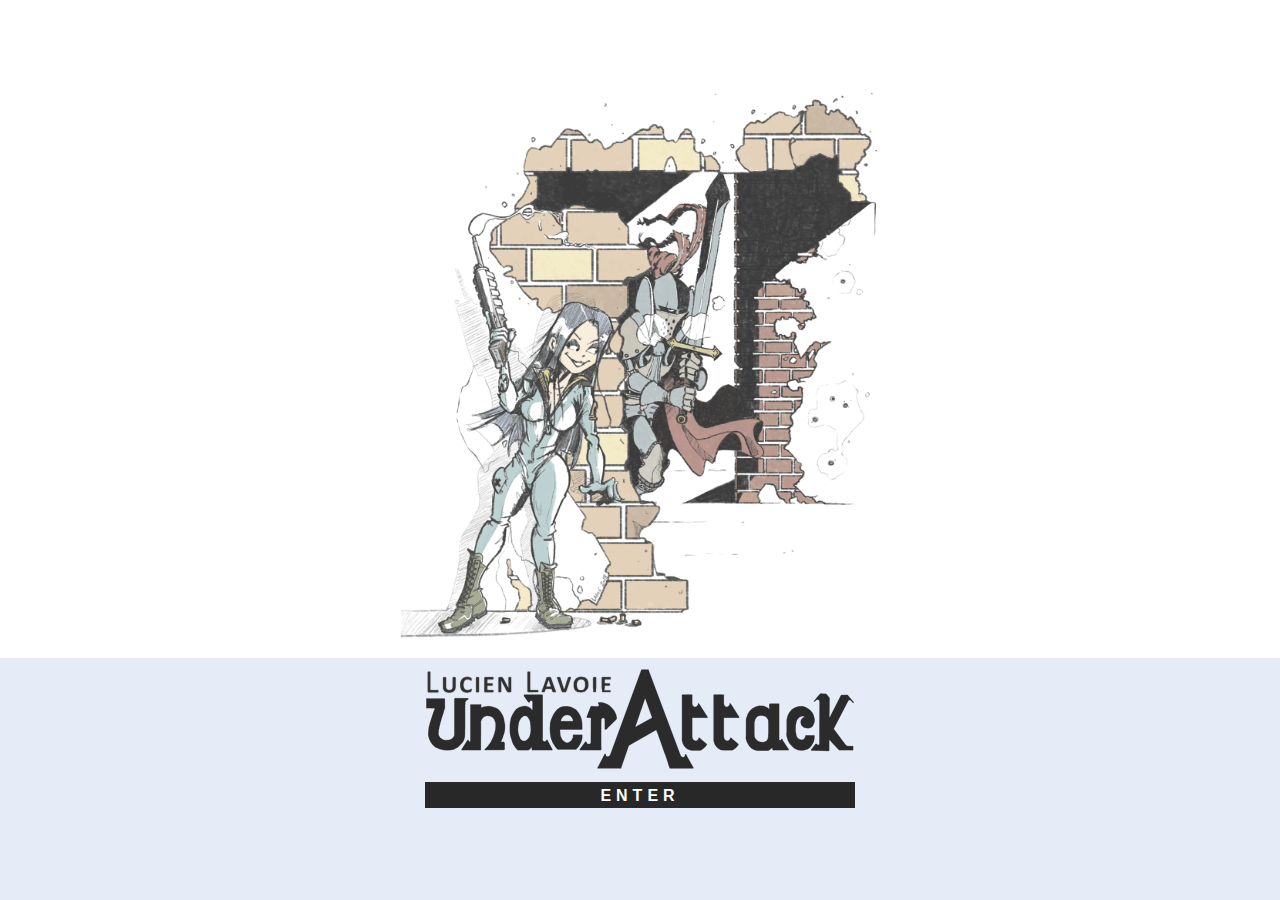
<file: index.html>
<!DOCTYPE html>
<html>
<head>
<title>Welcome</title>
<link href="glacial.css" rel="stylesheet" type="text/css">
<link rel="icon" href="images/logoAttack.png">
<meta name="viewport" content="width=device-width, initial-scale=1.0">
<meta http-equiv="Content-type" content="text/html; charset=utf-8" />
</head>
<body>
<script src="https://ajax.googleapis.com/ajax/libs/jquery/3.3.1/jquery.min.js"></script>
<script src="https://ajax.aspnetcdn.com/ajax/jQuery/jquery-3.3.1.min.js"></script>
<script type="text/javascript">
</script>
<!--  for gallery:1-hide scrollbar;2-div w/ scrollbar;3-div w/ gallery-->
 <div class="scrollShow"> <!--1 -->
<div id="containerShow"> <!--2 -->
<div id="mainShow"> <!--3 -->

<!-- gallery image, one for each image -->
<div class="imageShow" ><img id="imgShow-1" src="images/welcome1.png" alt="Of Battle and Ancient Warcraft"></div>  
<div class="imageShow" ><img id="imgShow-1" src="images/welcome2.png" alt="The Eye of Madness"></div>
<div class="imageShow" ><img id="imgShow-1" src="images/welcome3.png" alt="Of Battle and Ancient Warcraft"></div>

<!-- last one must be the same as the first -->
<div class="imageShow" ><img id="imgShow-1" src="images/welcome1.png" alt="Of Battle and Ancient Warcraft"></div> 
</div>
</div>
</div>
<div class="logoUA"><img id="imgShow-2" src="images/headerSmall.png" alt="logo"></div>
<div class="enter" onClick="parent.location='accueil.html'" >ENTER</div>
<script>
var ua = navigator.userAgent.toLowerCase();
var isAndroid = ua.indexOf("android") > -1; //&& ua.indexOf("mobile");
	if(isAndroid) {
		$('body').css("height", "calc(100vh - 56px)");
	}
//GALLERY SHOW by Lucien Lavoie, free to use  (:^p
//clockTown = time between each img, maxgallery = number of image +1
var clockTown = 4000;
var maxGallery = 4;
//check ratio img, set the loop in motion, don't touch anything
var widthGallery = maxGallery * 100; //this calc the width in screens for the max size of the gallery
document.getElementById("mainShow").style.width = widthGallery + "vw"; //apply the width style with the correct css unit syst
document.getElementById("containerShow").scrollLeft = 0; //initialise gallery position at 0
var unitShow = document.getElementById("containerShow").offsetWidth; //get width for position in the future
var main = unitShow;
var gallery = 1;
var minGallery = maxGallery - 1;//main is our final unit, gallery is our position and min gallery is the position of the last image
//loop begin here
var begin = setInterval(fullShow, clockTown);//clockTown
function fullShow() {
			//refresh lenght variable just in case
			unitShow = document.getElementById("containerShow").offsetWidth;
			//we take the length and multiply it by its position in the gallery
			main = unitShow * gallery;
			//we go to the length
			$("#containerShow").animate({scrollLeft: main + "px"})
			//we add a position in the gallery for next time
			gallery ++;
			//we verify if we are in the last position of the gallery 
			//(wich is the same image than the first one in the gallery)
			if (gallery > minGallery) {//if so we do:
				//reset gallery to the first position
				gallery = 1;
				//we launch a event to go back
				var resetShow = setTimeout (reset, 450);//450 = 400 is the time for the animation slide to finish. We add 50, or it bug sometimes
				function reset() {
					//"teleport" to first position
					document.getElementById("containerShow").scrollLeft = 0;

			}
			}
			//and again ^
		
		
		
	}
	
	
	

</script>



</body>
</html>
</file>
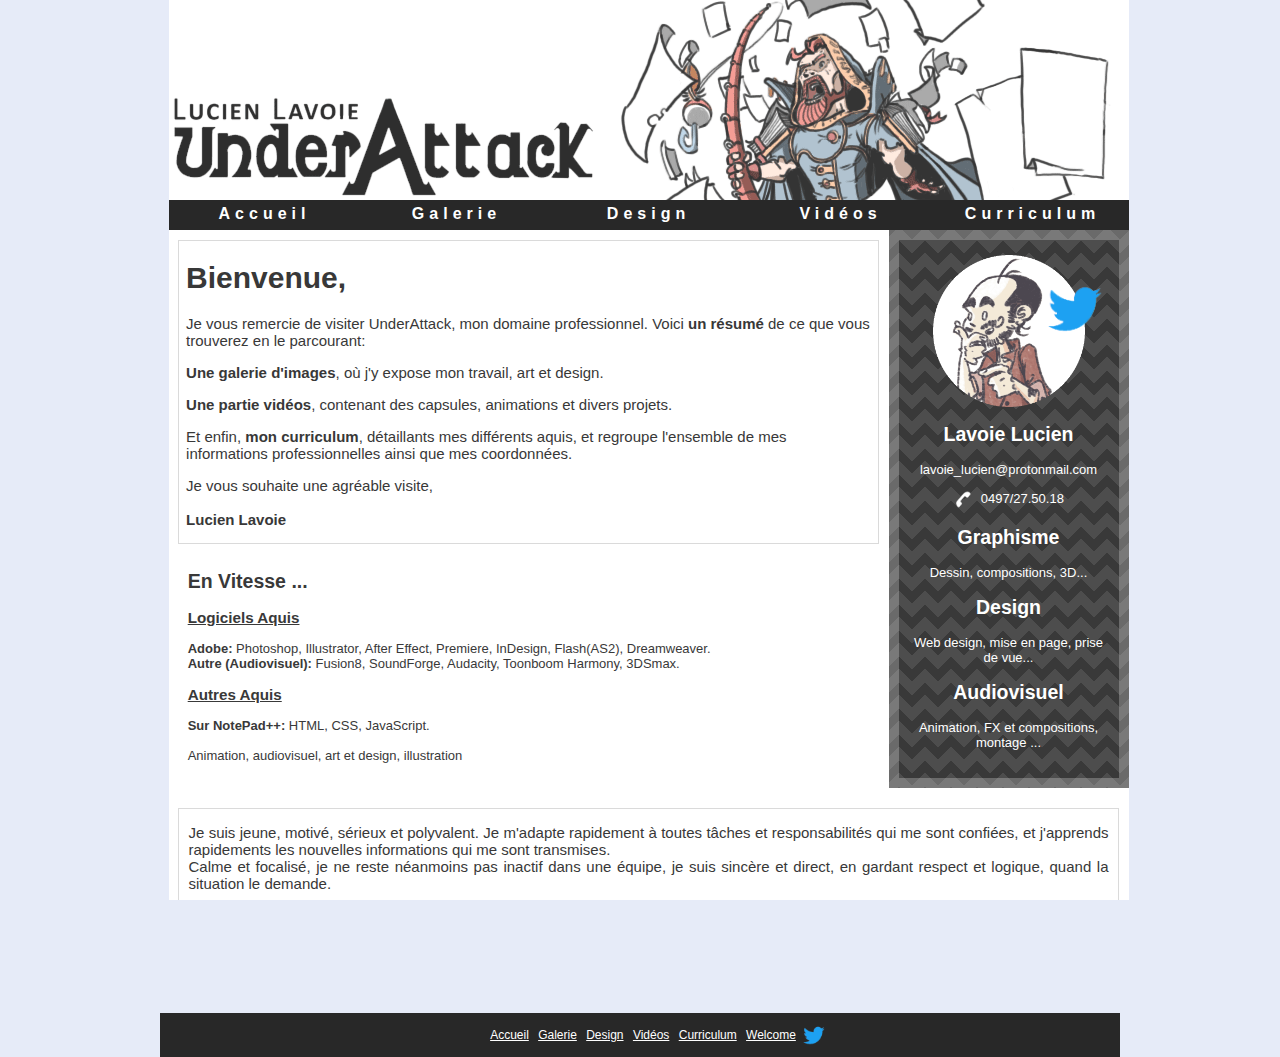
<file: accueil.html>
<!DOCTYPE html>
<html>
<head>
<title>Accueil</title>
<link href="glacial.css" rel="stylesheet" type="text/css">
<link rel="icon" href="images/logoAttack.png">
<meta name="viewport" content="width=device-width, initial-scale=1.0">
<meta http-equiv="Content-type" content="text/html; charset=utf-8" />
</head>
<body onload="headerIm()" onresize="headerIm()">
<script src="https://ajax.googleapis.com/ajax/libs/jquery/3.3.1/jquery.min.js"></script>
<script type="text/javascript">

//SCROLLBAR SHENANIGANS- change width if scrollbar

//check if mobile http://detectmobilebrowser.com/mobile
var check = 0;
(function(a,b){if(/(android|bb\d+|meego).+mobile|avantgo|bada\/|blackberry|blazer|compal|elaine|fennec|hiptop|iemobile|ip(hone|od)|iris|kindle|lge |maemo|midp|mmp|mobile.+firefox|netfront|opera m(ob|in)i|palm( os)?|phone|p(ixi|re)\/|plucker|pocket|psp|series(4|6)0|symbian|treo|up\.(browser|link)|vodafone|wap|windows ce|xda|xiino|android|ipad|playbook|silk/i.test(a)||/1207|6310|6590|3gso|4thp|50[1-6]i|770s|802s|a wa|abac|ac(er|oo|s\-)|ai(ko|rn)|al(av|ca|co)|amoi|an(ex|ny|yw)|aptu|ar(ch|go)|as(te|us)|attw|au(di|\-m|r |s )|avan|be(ck|ll|nq)|bi(lb|rd)|bl(ac|az)|br(e|v)w|bumb|bw\-(n|u)|c55\/|capi|ccwa|cdm\-|cell|chtm|cldc|cmd\-|co(mp|nd)|craw|da(it|ll|ng)|dbte|dc\-s|devi|dica|dmob|do(c|p)o|ds(12|\-d)|el(49|ai)|em(l2|ul)|er(ic|k0)|esl8|ez([4-7]0|os|wa|ze)|fetc|fly(\-|_)|g1 u|g560|gene|gf\-5|g\-mo|go(\.w|od)|gr(ad|un)|haie|hcit|hd\-(m|p|t)|hei\-|hi(pt|ta)|hp( i|ip)|hs\-c|ht(c(\-| |_|a|g|p|s|t)|tp)|hu(aw|tc)|i\-(20|go|ma)|i230|iac( |\-|\/)|ibro|idea|ig01|ikom|im1k|inno|ipaq|iris|ja(t|v)a|jbro|jemu|jigs|kddi|keji|kgt( |\/)|klon|kpt |kwc\-|kyo(c|k)|le(no|xi)|lg( g|\/(k|l|u)|50|54|\-[a-w])|libw|lynx|m1\-w|m3ga|m50\/|ma(te|ui|xo)|mc(01|21|ca)|m\-cr|me(rc|ri)|mi(o8|oa|ts)|mmef|mo(01|02|bi|de|do|t(\-| |o|v)|zz)|mt(50|p1|v )|mwbp|mywa|n10[0-2]|n20[2-3]|n30(0|2)|n50(0|2|5)|n7(0(0|1)|10)|ne((c|m)\-|on|tf|wf|wg|wt)|nok(6|i)|nzph|o2im|op(ti|wv)|oran|owg1|p800|pan(a|d|t)|pdxg|pg(13|\-([1-8]|c))|phil|pire|pl(ay|uc)|pn\-2|po(ck|rt|se)|prox|psio|pt\-g|qa\-a|qc(07|12|21|32|60|\-[2-7]|i\-)|qtek|r380|r600|raks|rim9|ro(ve|zo)|s55\/|sa(ge|ma|mm|ms|ny|va)|sc(01|h\-|oo|p\-)|sdk\/|se(c(\-|0|1)|47|mc|nd|ri)|sgh\-|shar|sie(\-|m)|sk\-0|sl(45|id)|sm(al|ar|b3|it|t5)|so(ft|ny)|sp(01|h\-|v\-|v )|sy(01|mb)|t2(18|50)|t6(00|10|18)|ta(gt|lk)|tcl\-|tdg\-|tel(i|m)|tim\-|t\-mo|to(pl|sh)|ts(70|m\-|m3|m5)|tx\-9|up(\.b|g1|si)|utst|v400|v750|veri|vi(rg|te)|vk(40|5[0-3]|\-v)|vm40|voda|vulc|vx(52|53|60|61|70|80|81|83|85|98)|w3c(\-| )|webc|whit|wi(g |nc|nw)|wmlb|wonu|x700|yas\-|your|zeto|zte\-/i.test(a.substr(0,4)))
check = 1;
})
(navigator.userAgent||navigator.vendor||window.opera,'http://detectmobilebrowser.com/mobile');
//have or have not scrollbar
$(function(){

var smallBox = $('.containerBoard').hasScrollBarH() + $('.containerBoard').hasScrollBarIH();
var footerHeight = 0;
if (check == 0) {
	if (smallBox > 0) {
		$('.containerBoard').css("width", "calc(100vw + 17px)");
		footerHeight = $('#footer').height()+40;
	}else if (smallBox == 0){
		$('.containerBoard').css("width", "100vw");
		footerHeight = 0;
		
	}
} 
if (check == 1) {
	footerHeight = $('#footer').height()+90;
	$('.containerBoard').css("width", "100vw");
}
$('#footerMobile').css("height",footerHeight+"px");


	});(jQuery);
(function($) {
    $.fn.hasScrollBarH = function() {
    return this.get(0).scrollHeight > this.height();
	
    }
	})(jQuery);
(function($) {
    $.fn.hasScrollBarIH = function() {
    return this.get(0).scrollHeight > this.innerHeight();
    }
	})(jQuery);

//HEADER
function headerIm() {
		let root = document.documentElement;
		
		root.style.setProperty('--scaledDiv', "auto");
		root.style.setProperty('--scaledFont', "4vw");
		root.style.setProperty('--scaledFontTitle', "3vw");
	if ($(document).width()>960){
		document.getElementById("headerImage").src = "images/header4.png";
	}
	if ((check == 1)&&($(document).width()>799)) {
		document.getElementById("headerImage").src = "images/header4.png";
	}else if ((check == 1)||($(document).width()<800)) {
		document.getElementById("headerImage").src = "images/headerSmall.png";
	}
}
//Footer hide and up
var anime = 0;

function navbarCheck(){
	var navbarvar = $('.navBar').offset();
	var navbarheight = $('.navBar').height();
	var divBottom = navbarvar.top + navbarheight;
    if (divBottom < 0 ) { 
		document.getElementById('footer').style.WebkitAnimation = "footerUp 1s";
		document.getElementById('footer').style.animation = "footerUp 1s";
		$('#footer').css("bottom", "0px");
		anime = 1;
    } else if ((divBottom > 0) && (anime == 1)){
		document.getElementById('footer').style.WebkitAnimation = "footerHide 2s";
		document.getElementById('footer').style.animation = "footerHide 2s";
		$('#footer').css("bottom","-150px");
    }
}
</script>
<div class="containerBoard" onscroll="navbarCheck()">
<div class="mainBoard" onscroll="navbarCheck()">

<!-- Header !! -->
<div class="header"><img id="headerImage" src="images/header4.png"></img></div>
<!-- navbar !! -->
 <div class="navBar">
  <div class="menu-1" onClick="parent.location='accueil.html'" value='Accueil'>Accueil</div>
  <div class="menu-2" onClick="parent.location='galerie.html'" value='Galerie'>Galerie</div>
  <div class="menu-3" onClick="parent.location='design.html'" value='Design'>Design</div>
  <div class="menu-4" onClick="parent.location='videos.html'" value='Videos'>Vidéos</div>
  <div class="menu-5" onClick="parent.location='curriculum.html'" value='Curriculum'>Curriculum</div>  

</div>
<div class="row">
<div class="col-9" style="padding: 1%;">
<div id="colArticle">
  <h1>Bienvenue,</h1>
  <p>Je vous remercie de visiter UnderAttack, mon domaine professionnel. Voici <b>un résumé</b> de ce que vous trouverez en le parcourant:</p>
  <p><b>Une galerie d'images</b>, où j'y expose mon travail, art et design. </p>
  <p><b>Une partie vidéos</b>, contenant des capsules, animations et divers projets. </p>
  <p>Et enfin, <b>mon curriculum</b>, détaillants mes différents aquis, et regroupe l'ensemble de mes informations professionnelles ainsi que mes coordonnées.</p>
  <p>Je vous souhaite une agréable visite,<br><br><b>Lucien Lavoie</b></p>
  
</div>
</div>
<div class="col-3" style="float: right; padding-bottom: 1%">
  <div class="curriBox-6" >
	
    <div style="position: relative;"><a href="https://twitter.com/lucien_lavoie">
	<img src="images/profile.png" style="max-width: 80%; height: auto; max-height: 95%; position: relative;">
	<a href="https://twitter.com/lucien_lavoie">
	<img src="images/twatter.png" style="width: 40%; height: auto; position: absolute; left: 65%; top: 10%;">
	</a></img></img></a></div>
	
	<h2>Lavoie Lucien</h2>
	<p>lavoie_lucien@protonmail.com</p>
	<p><img src="images/tel.png" style="width: 10%; height: auto; margin-right: 5px;"></img> 0497/27.50.18 </p>
	<h2>Graphisme</h2>
    <p>Dessin, compositions, 3D...</p>
    <h2>Design</h2>
    <p>Web design, mise en page, prise de vue...</p>
    <h2>Audiovisuel</h2>
    <p>Animation, FX et compositions, montage ...</p>
  </div>
</div>




<div class="col-9" style="padding-left: 2%; padding-right: 2%; border: 0px;">
<div  class="curriBox-2" style="text-align: justify; border: 0px;">
  <h2>En Vitesse ...</h2>
  <h3><u>Logiciels Aquis</u></h3>
  <p><b>Adobe:</b> Photoshop, Illustrator, After Effect, Premiere, InDesign, Flash(AS2), Dreamweaver.
  <br><b>Autre (Audiovisuel):</b> Fusion8, SoundForge, Audacity, Toonboom Harmony, 3DSmax.</p>
  <h3><u>Autres Aquis</u></h3>
  <p><b>Sur NotePad++:</b> HTML, CSS, JavaScript. <br><br>Animation, audiovisuel, art et design, illustration </p>
</div>
</div>

<div class="col-12" style="padding: 1%;">
<div id="colArticle" style="text-align: justify;">
  <p>Je suis jeune, motivé, sérieux et polyvalent. Je m'adapte rapidement à toutes tâches et responsabilités qui me sont confiées, et j'apprends rapidements les nouvelles informations qui me sont transmises.
	<br>Calme et focalisé, je ne reste néanmoins pas inactif dans une équipe, je suis sincère et direct, en gardant respect et logique, quand la situation le demande.
	</p><p>Avide de commencer ma vie professionnelle, j'aspire à rejoindre une entreprise qui pourra me montrer les voies de la réussite.</p>

  
</div>
</div>

</div>
<div id="footerMobile"></div>
</div>

<div id="footer"><div style=" float: left;  width: 400px; margin-left: calc(50% - 172px);"><div style="width: 350px; padding: 5px;position: relative;">
  <u id="footerFont" onClick="parent.location='accueil.html'">Accueil</u>
  <u id="footerFont" onClick="parent.location='galerie.html'">Galerie</u>
  <u id="footerFont" onClick="parent.location='design.html'">Design</u>
  <u id="footerFont" onClick="parent.location='videos.html'">Vidéos</u>
  <u id="footerFont" onClick="parent.location='curriculum.html'">Curriculum</u>
  <u id="footerFont" onClick="parent.location='index.html'">Welcome</u>
  <a href="https://twitter.com/lucien_lavoie">
	<img src="images/twatter.png" style="width: 30px; position: absolute; bottom: -3px;"></img>
  </a>
 </div>
  
	
  </div>
  
  

</div>

</div>
</body>
</html>
</file>
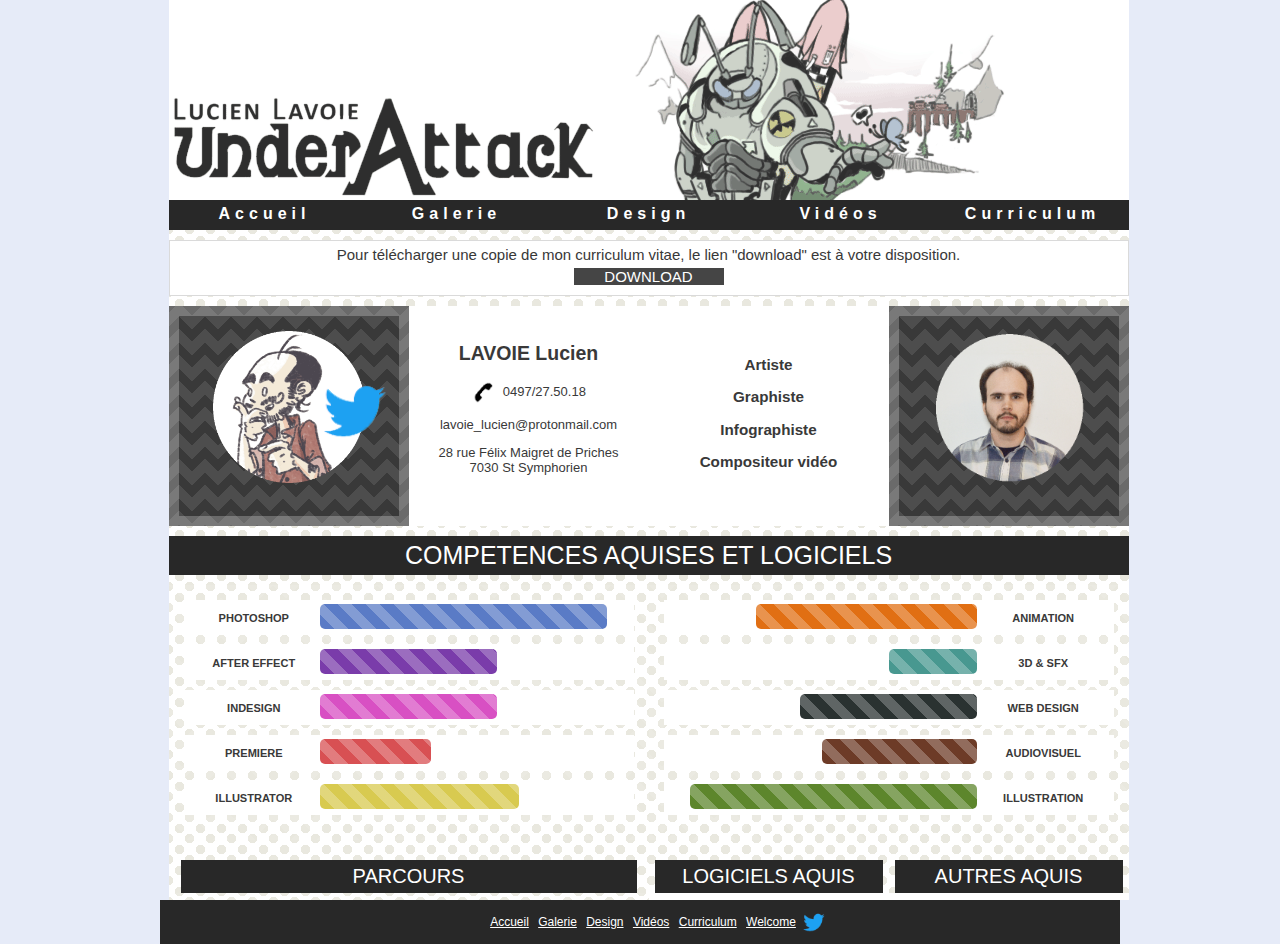
<file: curriculum.html>
<!DOCTYPE html>
<html>
<head>
<title>Curriculum</title>
<link href="glacial.css" rel="stylesheet" type="text/css">
<link rel="icon" href="images/logoAttack.png">
<meta name="viewport" content="width=device-width, initial-scale=1.0">
<meta http-equiv="Content-type" content="text/html; charset=utf-8" />
</head>
<body onload="headerIm()" onresize="headerIm()">
<script src="https://ajax.googleapis.com/ajax/libs/jquery/3.3.1/jquery.min.js"></script>
<script src="https://ajax.aspnetcdn.com/ajax/jQuery/jquery-3.3.1.min.js"></script>
<script type="text/javascript">
//SCROLLBAR SHENANIGANS- change width if scrollbar

//check if mobile http://detectmobilebrowser.com/mobile
var check = 0;
(function(a,b){if(/(android|bb\d+|meego).+mobile|avantgo|bada\/|blackberry|blazer|compal|elaine|fennec|hiptop|iemobile|ip(hone|od)|iris|kindle|lge |maemo|midp|mmp|mobile.+firefox|netfront|opera m(ob|in)i|palm( os)?|phone|p(ixi|re)\/|plucker|pocket|psp|series(4|6)0|symbian|treo|up\.(browser|link)|vodafone|wap|windows ce|xda|xiino|android|ipad|playbook|silk/i.test(a)||/1207|6310|6590|3gso|4thp|50[1-6]i|770s|802s|a wa|abac|ac(er|oo|s\-)|ai(ko|rn)|al(av|ca|co)|amoi|an(ex|ny|yw)|aptu|ar(ch|go)|as(te|us)|attw|au(di|\-m|r |s )|avan|be(ck|ll|nq)|bi(lb|rd)|bl(ac|az)|br(e|v)w|bumb|bw\-(n|u)|c55\/|capi|ccwa|cdm\-|cell|chtm|cldc|cmd\-|co(mp|nd)|craw|da(it|ll|ng)|dbte|dc\-s|devi|dica|dmob|do(c|p)o|ds(12|\-d)|el(49|ai)|em(l2|ul)|er(ic|k0)|esl8|ez([4-7]0|os|wa|ze)|fetc|fly(\-|_)|g1 u|g560|gene|gf\-5|g\-mo|go(\.w|od)|gr(ad|un)|haie|hcit|hd\-(m|p|t)|hei\-|hi(pt|ta)|hp( i|ip)|hs\-c|ht(c(\-| |_|a|g|p|s|t)|tp)|hu(aw|tc)|i\-(20|go|ma)|i230|iac( |\-|\/)|ibro|idea|ig01|ikom|im1k|inno|ipaq|iris|ja(t|v)a|jbro|jemu|jigs|kddi|keji|kgt( |\/)|klon|kpt |kwc\-|kyo(c|k)|le(no|xi)|lg( g|\/(k|l|u)|50|54|\-[a-w])|libw|lynx|m1\-w|m3ga|m50\/|ma(te|ui|xo)|mc(01|21|ca)|m\-cr|me(rc|ri)|mi(o8|oa|ts)|mmef|mo(01|02|bi|de|do|t(\-| |o|v)|zz)|mt(50|p1|v )|mwbp|mywa|n10[0-2]|n20[2-3]|n30(0|2)|n50(0|2|5)|n7(0(0|1)|10)|ne((c|m)\-|on|tf|wf|wg|wt)|nok(6|i)|nzph|o2im|op(ti|wv)|oran|owg1|p800|pan(a|d|t)|pdxg|pg(13|\-([1-8]|c))|phil|pire|pl(ay|uc)|pn\-2|po(ck|rt|se)|prox|psio|pt\-g|qa\-a|qc(07|12|21|32|60|\-[2-7]|i\-)|qtek|r380|r600|raks|rim9|ro(ve|zo)|s55\/|sa(ge|ma|mm|ms|ny|va)|sc(01|h\-|oo|p\-)|sdk\/|se(c(\-|0|1)|47|mc|nd|ri)|sgh\-|shar|sie(\-|m)|sk\-0|sl(45|id)|sm(al|ar|b3|it|t5)|so(ft|ny)|sp(01|h\-|v\-|v )|sy(01|mb)|t2(18|50)|t6(00|10|18)|ta(gt|lk)|tcl\-|tdg\-|tel(i|m)|tim\-|t\-mo|to(pl|sh)|ts(70|m\-|m3|m5)|tx\-9|up(\.b|g1|si)|utst|v400|v750|veri|vi(rg|te)|vk(40|5[0-3]|\-v)|vm40|voda|vulc|vx(52|53|60|61|70|80|81|83|85|98)|w3c(\-| )|webc|whit|wi(g |nc|nw)|wmlb|wonu|x700|yas\-|your|zeto|zte\-/i.test(a.substr(0,4)))
check = 1;
})
(navigator.userAgent||navigator.vendor||window.opera,'http://detectmobilebrowser.com/mobile');
//have or have not scrollbar
$(function(){

var smallBox = $('.containerBoard').hasScrollBarH() + $('.containerBoard').hasScrollBarIH();
var footerHeight = 0;
if (check == 0) {
	if (smallBox > 0) {
		$('.containerBoard').css("width", "calc(100vw + 17px)");
		footerHeight = $('#footer').height()+40;
	}else if (smallBox == 0){
		$('.containerBoard').css("width", "100vw");
		footerHeight = 0;
		
	}
} 
if (check == 1) {
	footerHeight = $('#footer').height()+90;
	$('.containerBoard').css("width", "100vw");
}
$('#footerMobile').css("height",footerHeight+"px");


	});(jQuery);
(function($) {
    $.fn.hasScrollBarH = function() {
    return this.get(0).scrollHeight > this.height();
	
    }
	})(jQuery);
(function($) {
    $.fn.hasScrollBarIH = function() {
    return this.get(0).scrollHeight > this.innerHeight();
    }
	})(jQuery);

//HEADER
function headerIm() {
	//for font size for boxes, put it there so i don't have to make a function for it
	let root = document.documentElement;
	
	if ($(document).width()>960){
		document.getElementById("headerImage").src = "images/header2.png";
		root.style.setProperty('--scaledDiv',"220px");
		document.getElementById("brPlus").innerHTML = "<br>";
		

	}else { //for divs height to be the same
		if ($(document).width() > $(document).height()) {
		root.style.setProperty('--scaledDiv', "40vw");
		root.style.setProperty('--scaledFont', "2.5vw");
		root.style.setProperty('--scaledFontTitle', "3vw");
		document.getElementById("brPlus").innerHTML = "";
		}else { root.style.setProperty('--scaledDiv', "40vw");
				root.style.setProperty('--scaledFont', "3vw");
				root.style.setProperty('--scaledFontTitle', "3vw");}
				document.getElementById("brPlus").innerHTML = "";
	}
	if ((check == 1)&&($(document).width()>799)) {
		document.getElementById("headerImage").src = "images/header2.png";

	}else if ((check == 1)||($(document).width()<800)) {
		document.getElementById("headerImage").src = "images/headerSmall.png";
	}

}
//Footer hide and up
var anime = 0;
function navbarCheck(){
	var navbarvar = $('.navBar').offset();
	var navbarheight = $('.navBar').height();
	var divBottom = navbarvar.top + navbarheight;
    if (divBottom < 0 ) { 
		document.getElementById('footer').style.WebkitAnimation = "footerUp 1s";
		document.getElementById('footer').style.animation = "footerUp 1s";
		$('#footer').css("bottom", "0px");
		anime = 1;
    } else if ((divBottom > 0) && (anime == 1)){
		document.getElementById('footer').style.WebkitAnimation = "footerHide 2s";
		document.getElementById('footer').style.animation = "footerHide 2s";
		$('#footer').css("bottom","-150px");
    }
}
</script>


<div class="containerBoard" onscroll="navbarCheck()">
<div class="mainBoard" onscroll="navbarCheck()">

<!-- Header !! -->
<div class="header"><img id="headerImage" src="images/header2.png"></img></div>

<!-- navbar !! -->
 <div class="navBar">
  <div class="menu-1" onClick="parent.location='accueil.html'" value='Accueil'>Accueil</div>
  <div class="menu-2" onClick="parent.location='galerie.html'" value='Galerie'>Galerie</div>
  <div class="menu-3" onClick="parent.location='design.html'" value='Design'>Design</div>
  <div class="menu-4" onClick="parent.location='videos.html'" value='Videos'>Vidéos</div>
  <div class="menu-5" onClick="parent.location='curriculum.html'" value='Curriculum'>Curriculum</div>  
</div>

<div class="curriMain">
<div id="colArticle" style="text-align: center; margin: 10px 0px 10px 0px;"> <div style="margin: 5px 0px 0px 0px;">Pour télécharger une copie de mon curriculum vitae, le lien "download" est à votre disposition. </div>
	<a href="/LAVOIELucienCV.pdf" download style="text-decoration: none;">
		<div style=" margin-left: calc(50% - 75px); margin-top: 5px; margin-bottom: 10px; width: 150px; background-color: #454545; color: white; font-style; bold; text-decoration: none;">DOWNLOAD</div>
	</a>
</div>
<!--<div class="curriTitre-4" style="padding-left: calc(50% - 75px);"></div>-->
	<div class="line-" >
	<div class="col-6" style="display: table;">

		<div class="curriBox-1" style="position: relative;" >
			<a href="https://twitter.com/lucien_lavoie">
			<img src="images/profile.png" style="max-width: 80%; height: auto; max-height: 95%; position: relative;">
			</img></a><a href="https://twitter.com/lucien_lavoie">
			<img src="images/twatter.png" style="width: 40%; height: auto; position: absolute; left: 60%; top: 25%;">
			</img></a>
		</div>
	
		<div class="curriBox-3">
			<br>
			<h2>LAVOIE Lucien</h2>
			<p><img src="images/btel.png" style="width: 10%; height: auto; margin-right: 5px;"></img> 0497/27.50.18 </p>
			<p>lavoie_lucien@protonmail.com</p>
			<p>28 rue Félix Maigret de Priches<br>7030 St Symphorien</p>
		</div>
	</div>
	</div>
	<div class="line-">
	<div class="col-6">
		<div class="curriBox-3">
			<br><div id="brPlus"></div>
			<p><h3>Artiste</h3></p>
			<p><h3>Graphiste</h3></p>
			<p><h3>Infographiste</h3></p>
			<p><h3>Compositeur vidéo</h3></p>
		</div>
		<div class="curriBox-1">
			<img src="images/luluPhotoPro.png" style="max-width: 80%; height: auto; max-height: 95%; position: relative;"></img>
		</div>
	</div>	
	</div>

<div class="col-12" style="margin-top: 10px;"><div class="curriTitre-1">COMPETENCES AQUISES ET LOGICIELS</div></div>
<div class="col-6" style= "margin-top: 10px; margin-bottom: 10px;">

	<div class="curriBox-4">
		<div class="curriLine-4"><div class="curriLoadTitre-1"><b>PHOTOSHOP</b></div><div class="curriLoad-1"></div></div>
		<div class="curriLine-4"><div class="curriLoadTitre-1"><b>AFTER EFFECT</b></div><div class="curriLoad-2"></div></div>
		<div class="curriLine-4"><div class="curriLoadTitre-1"><b>INDESIGN</b></div><div class="curriLoad-3"></div></div>
		<div class="curriLine-4"><div class="curriLoadTitre-1"><b>PREMIERE</b></div><div class="curriLoad-4"></div></div>
		<div class="curriLine-4"><div class="curriLoadTitre-1"><b>ILLUSTRATOR</b></div><div class="curriLoad-5"></div></div>
	</div>
</div>

<div class="col-6 right" style= "margin-top: 10px; margin-bottom: 10px;">
	<div class="curriBox-4">
		<div class="curriLine-4"><div class="curriLoadTitre-2"><b>ANIMATION</b></div><div class="curriLoad-6"></div></div>
		<div class="curriLine-4"><div class="curriLoadTitre-2"><b>3D & SFX</b></div><div class="curriLoad-9"></div></div>
		<div class="curriLine-4"><div class="curriLoadTitre-2"><b>WEB DESIGN</b></div><div class="curriLoad-8"></div></div>
		<div class="curriLine-4"><div class="curriLoadTitre-2"><b>AUDIOVISUEL</b></div><div class="curriLoad-7"></div></div>
		<div class="curriLine-4"><div class="curriLoadTitre-2"><b>ILLUSTRATION</b></div><div class="curriLoad-10"></div></div>
	</div>

  </div>
  
<div class="col-6" style= "margin-top: 10px; margin-bottom: 10px;">
<div class="curriTitre-2">PARCOURS</div>
	<div class="curriBox-4">
		<div class="curriLine-4"><div class="curriLine-2"> de<br><b>2009</b><br>à<br><b>2012</b> </div>  <div class="curriLine-3"> <br><b>C.E.S.S. <br></b>(histoire de l'art et communication) </div></div>
		<div class="curriLine-4"><div class="curriLine-2"> de<br><b>2013</b><br>à<br><b>2018</b> </div>  <div <div class="curriLine-3"> <br><b>Bachelier en techniques graphiques<br></b> Finalité techniques infographiques  </div></div>
		<div class="curriLine-4"><div class="curriLine-2"> <b>2017</b> </div>  <div <div class="curriLine-3"> <b>Stagiaire infographiste audiovisuel au P.A.S.S.</b><br>(Parc d'Aventure Scientifique) (8 semaines)  </div></div>	
	</div>
</div >

<div class="col-6 right" style= "margin-top: 10px; margin-bottom: 10px;">

		<div class="curriBox-5">
			<div class="curriTitre-2">LOGICIELS AQUIS</div>
			<div class="curriBox-2" >
				<b><br>Photoshop<br>Illustrator<br>InDesign<br>After Effect<br>Flash AS2<br>Premiere<br>Dreamweaver<br>3DSmax<br>Fusion 8 & 7<br>Harmony<br>SoundForge<br>Audacity<br></b>
		</div>
		</div>
	
		<div class="curriBox-5">
			<div class="curriTitre-2">AUTRES AQUIS</div>
			<div class="curriBox-2">
				<b><br>Art et Design<br><br>Bonne maîtrise de <br>l'anglais<br><br>Bonne maîtrise de <br>CSS et HTML5<br><br>Bases de Javascript<br><br>Bases de photographie<br>et prise de vue<br></b>
			</div>
		</div>
</div>


<div class="col-12"></div>
	
	<div class="col-6" style= "float: left; margin-top: 10px; margin-bottom: 10px;">
<div class="curriTitre-2">PLUS D'INFORMATIONS</div>
	<div class="curriBox-2">
	<p>Je suis polyvalent et focalisé.
	</p>
	<p>Créatif, curieux et adaptif.
	</p>
	</div>
</div >

<div class="col-6" style= "margin-top: 10px; margin-bottom: 10px;">
<div class="curriTitre-2">INTÉRËTS PERSONNELS</div>
	<div class="curriBox-2">
	<br>Modelisme, diorama, miniatures.
	<br>Dessins, art, illustrations.
	<br>Le récit, histoire, médias.
	<br>Web, science, jeu, communication.
	</div>
</div >

						


</div>
<div id="footerMobile"></div>
</div>

</div>


</div>
<div id="footer"><div style=" float: left;  width: 400px; margin-left: calc(50% - 172px);"><div style="width: 350px; padding: 5px;position: relative;">
  <u id="footerFont" onClick="parent.location='accueil.html'">Accueil</u>
  <u id="footerFont" onClick="parent.location='galerie.html'">Galerie</u>
  <u id="footerFont" onClick="parent.location='design.html'">Design</u>
  <u id="footerFont" onClick="parent.location='videos.html'">Vidéos</u>
  <u id="footerFont" onClick="parent.location='curriculum.html'">Curriculum</u>
  <u id="footerFont" onClick="parent.location='index.html'">Welcome</u>
  <a href="https://twitter.com/lucien_lavoie">
	<img src="images/twatter.png" style="width: 30px; position: absolute; bottom: -3px;"></img>
  </a>
 </div>
</div>
</body>
</html>
</file>
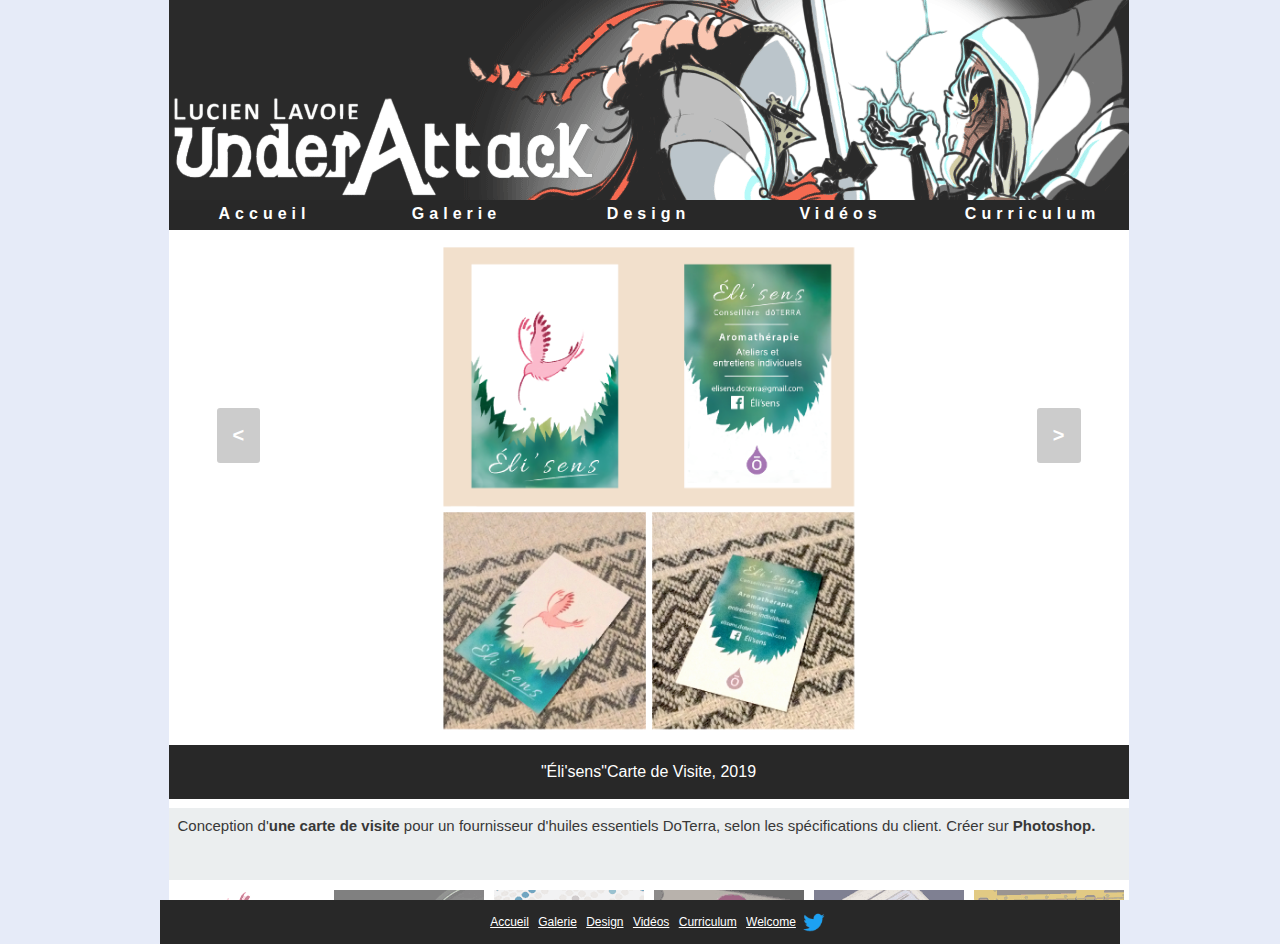
<file: design.html>
<!DOCTYPE html>
<html>
<head>
<title>Galerie</title>
<link href="glacial.css" rel="stylesheet" type="text/css">
<link rel="icon" href="images/logoAttack.png">
<meta name="viewport" content="width=device-width, initial-scale=1.0">
<meta http-equiv="Content-type" content="text/html; charset=utf-8" />
</head>
<body onload="galeryGen()"  onload="galeryGen3()" onload="headerIm()" onresize="headerIm()">
<script src="https://ajax.googleapis.com/ajax/libs/jquery/3.3.1/jquery.min.js"></script>
<script type="text/javascript">
//SCROLLBAR SHENANIGANS- change width if scrollbar

//check if mobile http://detectmobilebrowser.com/mobile
var check = 0;
(function(a,b){if(/(android|bb\d+|meego).+mobile|avantgo|bada\/|blackberry|blazer|compal|elaine|fennec|hiptop|iemobile|ip(hone|od)|iris|kindle|lge |maemo|midp|mmp|mobile.+firefox|netfront|opera m(ob|in)i|palm( os)?|phone|p(ixi|re)\/|plucker|pocket|psp|series(4|6)0|symbian|treo|up\.(browser|link)|vodafone|wap|windows ce|xda|xiino|android|ipad|playbook|silk/i.test(a)||/1207|6310|6590|3gso|4thp|50[1-6]i|770s|802s|a wa|abac|ac(er|oo|s\-)|ai(ko|rn)|al(av|ca|co)|amoi|an(ex|ny|yw)|aptu|ar(ch|go)|as(te|us)|attw|au(di|\-m|r |s )|avan|be(ck|ll|nq)|bi(lb|rd)|bl(ac|az)|br(e|v)w|bumb|bw\-(n|u)|c55\/|capi|ccwa|cdm\-|cell|chtm|cldc|cmd\-|co(mp|nd)|craw|da(it|ll|ng)|dbte|dc\-s|devi|dica|dmob|do(c|p)o|ds(12|\-d)|el(49|ai)|em(l2|ul)|er(ic|k0)|esl8|ez([4-7]0|os|wa|ze)|fetc|fly(\-|_)|g1 u|g560|gene|gf\-5|g\-mo|go(\.w|od)|gr(ad|un)|haie|hcit|hd\-(m|p|t)|hei\-|hi(pt|ta)|hp( i|ip)|hs\-c|ht(c(\-| |_|a|g|p|s|t)|tp)|hu(aw|tc)|i\-(20|go|ma)|i230|iac( |\-|\/)|ibro|idea|ig01|ikom|im1k|inno|ipaq|iris|ja(t|v)a|jbro|jemu|jigs|kddi|keji|kgt( |\/)|klon|kpt |kwc\-|kyo(c|k)|le(no|xi)|lg( g|\/(k|l|u)|50|54|\-[a-w])|libw|lynx|m1\-w|m3ga|m50\/|ma(te|ui|xo)|mc(01|21|ca)|m\-cr|me(rc|ri)|mi(o8|oa|ts)|mmef|mo(01|02|bi|de|do|t(\-| |o|v)|zz)|mt(50|p1|v )|mwbp|mywa|n10[0-2]|n20[2-3]|n30(0|2)|n50(0|2|5)|n7(0(0|1)|10)|ne((c|m)\-|on|tf|wf|wg|wt)|nok(6|i)|nzph|o2im|op(ti|wv)|oran|owg1|p800|pan(a|d|t)|pdxg|pg(13|\-([1-8]|c))|phil|pire|pl(ay|uc)|pn\-2|po(ck|rt|se)|prox|psio|pt\-g|qa\-a|qc(07|12|21|32|60|\-[2-7]|i\-)|qtek|r380|r600|raks|rim9|ro(ve|zo)|s55\/|sa(ge|ma|mm|ms|ny|va)|sc(01|h\-|oo|p\-)|sdk\/|se(c(\-|0|1)|47|mc|nd|ri)|sgh\-|shar|sie(\-|m)|sk\-0|sl(45|id)|sm(al|ar|b3|it|t5)|so(ft|ny)|sp(01|h\-|v\-|v )|sy(01|mb)|t2(18|50)|t6(00|10|18)|ta(gt|lk)|tcl\-|tdg\-|tel(i|m)|tim\-|t\-mo|to(pl|sh)|ts(70|m\-|m3|m5)|tx\-9|up(\.b|g1|si)|utst|v400|v750|veri|vi(rg|te)|vk(40|5[0-3]|\-v)|vm40|voda|vulc|vx(52|53|60|61|70|80|81|83|85|98)|w3c(\-| )|webc|whit|wi(g |nc|nw)|wmlb|wonu|x700|yas\-|your|zeto|zte\-/i.test(a.substr(0,4)))
check = 1;

})
(navigator.userAgent||navigator.vendor||window.opera,'http://detectmobilebrowser.com/mobile');
//have or have not scrollbar
$(function(){

var smallBox = $('.containerBoard').hasScrollBarH() + $('.containerBoard').hasScrollBarIH()+2;
var footerHeight = 0;
if (check == 0) {
	if (smallBox > 0) {
		$('.containerBoard').css("width", "calc(100vw + 17px)");
		footerHeight = $('#footer').height()+40;
	}else if (smallBox == 0){
		$('.containerBoard').css("width", "100vw");
		footerHeight = 0;
		
	}
} 
if (check == 1) {
	footerHeight = $('#footer').height()+90;
	$('.containerBoard').css("width", "100vw");
}
$('#footerMobile').css("height",footerHeight+"px");


	});(jQuery);
(function($) {
    $.fn.hasScrollBarH = function() {
    return this.get(0).scrollHeight > this.height();
	
    }
	})(jQuery);
(function($) {
    $.fn.hasScrollBarIH = function() {
    return this.get(0).scrollHeight > this.innerHeight();
    }
	})(jQuery);

//HEADER
function headerIm() {
	
	if ($(document).width()>960){
		document.getElementById("headerImage").src = "images/header1.png";
	}
	if ((check == 1)&&($(document).width()>799)) {
		document.getElementById("headerImage").src = "images/header1.png";
	}else if ((check == 1)||($(document).width()<800)) {
		document.getElementById("headerImage").src = "images/headerSmall.png";
	}
}
//Footer hide and up
var anime = 0;
function navbarCheck(){
	var navbarvar = $('.navBar').offset();
	var navbarheight = $('.navBar').height();
	var divBottom = navbarvar.top + navbarheight;
    if (divBottom < 0 ) { 
		document.getElementById('footer').style.WebkitAnimation = "footerUp 1s";
		document.getElementById('footer').style.animation = "footerUp 1s";
		$('#footer').css("bottom", "0px");
		anime = 1;
    } else if ((divBottom > 0) && (anime == 1)){
		document.getElementById('footer').style.WebkitAnimation = "footerHide 2s";
		document.getElementById('footer').style.animation = "footerHide 2s";
		$('#footer').css("bottom","-150px");
    }
}
</script>
<div class="containerBoard" onscroll="navbarCheck()">
<div class="mainBoard" onscroll="navbarCheck()">

<!-- Header !! -->
<div class="header"><img id="headerImage" src="images/header1.png"></img></div>

<!-- navbar !! -->
 <div class="navBar">
  <div class="menu-1" onClick="parent.location='accueil.html'" value='Accueil'>Accueil</div>
  <div class="menu-2" onClick="parent.location='galerie.html'" value='Galerie'>Galerie</div>
  <div class="menu-3" onClick="parent.location='design.html'" value='Design'>Design</div>
  <div class="menu-4" onClick="parent.location='videos.html'" value='Videos'>Vidéos</div>
  <div class="menu-5" onClick="parent.location='curriculum.html'" value='Curriculum'>Curriculum</div>  
</div>


<div class="row">

	<div class="containerGallery" style="padding-top:10px;">
		<!-- slideBox-->
		<div class="mySlides">
			<img id="myImg" src="" onClick = "imgModal()" alt=""></img>
		</div> 
		<!-- buttons-->
		<a class="prev" onclick="plusSlides(-1)"><</a>
		<a class="next" onclick="plusSlides(1)">></a>
		<!-- title box-->
		<div class="caption-container">
			<p id="captionCaption"></p>
		</div>
	</div>

	<!-- description-->
	<div id="normalBox"></div>
	<div id="mainRiw-1"></div>
</div>
<div id="myModal" class="modal">
  <img class="modal-content" id="img01">
</div>

<script>
//GALLERY CODE
//array for descritption,
var des = [ "", 
			"Conception d'<b>une carte de visite</b> pour un fournisseur d'huiles essentiels DoTerra, selon les spécifications du client. Créer sur <b>Photoshop.</b>", 
			"Rapport de stage de 2017, rendu sur 3DSmax. <b>Design sur Illustrator.</b>", 
			"Mon C.V. de 2017 dans le cadre d'une recherche de stage <b>réalisé sur Illustrator et rendu sur 3DSmax</b>.",
			"Game Boy réalisé <b>sur 3DSmax</b>.",
			"Game Boy réalisé <b>sur 3DSmax</b>.",
			"Boite de céréal rendu sur 3DSmax et incorporé sur une photographie. <b>Design sur Illustrator</b> fait en 2014.",
			"Boite de céréal rendu sur 3DSmax et incorporé sur une photographie. <b>Design sur Illustrator</b> fait en 2014. cette partie représente les jeux à l'arrière de la boîte.",
			];
var tit = [ "", 
			"\"Éli'sens\"Carte de Visite, 2019",
			"\"Rapport de Stage (3D)\" 2018",
			"\"Présentation Curriculum (3D)\" 2017",
			"\"Twisted POP! (3D)\" 2015, Avant",
			"\"Twisted POP! (3D)\" 2015, Arrière",
			"\"Game Boy 1 (3D)\" 2015",
			"\"Game Boy 2 (3D)\" 2015",
			];
var cur = [ "",
			"galerie/design/img7.png", 
			"galerie/design/img6.png", 
			"galerie/design/img5.png", 
			"galerie/design/img4.png", 
			"galerie/design/img3.png", 
			"galerie/design/img2.png",
			"galerie/design/img1.png",
			];

var slideIndex = 1;
var slideIndexNum = 1;
var slideMax = cur.length-1;
var slideNum = slideMax;
var slideRef = slideMax - 6;
var riwCont = "";
var colRef = 6;
var colLeft = slideMax - slideRef;
var colNum = 0;

//generated galery 			

function galeryGen() {

for (slideNum = slideMax; slideNum > 0;) {
		riwCont = riwCont + "<div class=\"riw\">";
	 if (slideNum >= slideRef) {
		if (colLeft <= slideMax){
			for (slideNum; slideNum > slideRef;slideNum--){
				riwCont = riwCont + "<div class=\"column-"+ colRef +"\"><img style=\"background-color: pink;\"class=\"demo cursor\" src=\"images/design/gal" + slideNum + ".png\" style=\"width:100%;\" onclick=\"currentSlide(" + slideIndexNum + ")\" alt=\""+ tit[slideIndexNum] +"\"></div>";	
				colRef = 7;
				slideIndexNum++;
				}		
			}
		else{
			colNum = slideRef + 6
			colRef = colNum;
			for (colNum; slideNum > 0;slideNum--){
				riwCont = riwCont + "<div class=\"column-"+ colRef +"\"><img style=\"background-color: pink;\"class=\"demo cursor\" src=\"images/design/gal" + slideNum + ".png\" style=\"width:100%;\" onclick=\"currentSlide(" + slideIndexNum + ")\" alt=\""+ tit[slideIndexNum] +"\"></div>";
				colRef = 7;
				slideIndexNum++;
				}
			}
		riwCont = riwCont + "</div>";
		colRef = 6;
		}
	slideRef -= 6;
	colLeft = slideMax - slideRef;
	}
	document.getElementById("mainRiw-1").innerHTML = riwCont + "</div>";
}	

	var slideFrame = document.getElementById("myImg");
	var slideCaption = document.getElementById("captionCaption");
	var slideText = document.getElementById("normalBox");
	//var dots = document.getElementsByClassName("demo");
	var modal = document.getElementById('myModal');
	var modalImg = document.getElementById("img01");
	//dots[slideIndex-1].className += " active";
	slideFrame.src = cur[slideIndex];
	slideText.innerHTML = des[slideIndex];
	slideCaption.innerHTML = tit[slideIndex];

imgModal = function(){
    modal.style.display = "block";
    modalImg.src = cur[slideIndex];
	}
	
function plusSlides(n) {

	slideLyb(slideIndex += n);
	
	if (slideIndex > slideMax) {slideIndex = 1}
	if (slideIndex < 1) {slideIndex = slideMax}
	}
	
function currentSlide(n) {
  slideLyb(slideIndex = n);
	}
	
slideLyb = function(n){

	var i;
	dots = document.getElementsByClassName("demo");
	if (n > slideMax) {slideIndex = 1}
	if (n < 1) {slideIndex = slideMax}
	slideFrame.src = cur[slideIndex];
	slideText.innerHTML = des[slideIndex];
	slideCaption.innerHTML = tit[slideIndex];
	for (i = 0; i < dots.length; i++) {
		dots[i].className = dots[i].className.replace(" active", "");
	}
	dots[slideIndex-1].className += " active";
	}
	
slideLyb = function(n){

	var i;
	dots = document.getElementsByClassName("demo");
	if (n > slideMax) {slideIndex = 1}
	if (n < 1) {slideIndex = slideMax}
	slideFrame.src = cur[slideIndex];
	slideText.innerHTML = des[slideIndex];
	slideCaption.innerHTML = tit[slideIndex];
	for (i = 0; i < dots.length; i++) {
		dots[i].className = dots[i].className.replace(" active", "");
	}
	dots[slideIndex-1].className += " active";
}
// Get the <span> element that closes the modal
var span = document.getElementsByClassName("modal")[0];
// When the user clicks on <span> (x), close the modal
span.onclick = function() { 
    modal.style.display = "none";
}


</script>
 

<div id="footerMobile"></div>
</div>
</div>

<div id="footer"><div style=" float: left;  width: 400px; margin-left: calc(50% - 172px);"><div style="width: 350px; padding: 5px;position: relative;">
  <u id="footerFont" onClick="parent.location='accueil.html'">Accueil</u>
  <u id="footerFont" onClick="parent.location='galerie.html'">Galerie</u>
  <u id="footerFont" onClick="parent.location='design.html'">Design</u>
  <u id="footerFont" onClick="parent.location='videos.html'">Vidéos</u>
  <u id="footerFont" onClick="parent.location='curriculum.html'">Curriculum</u>
  <u id="footerFont" onClick="parent.location='index.html'">Welcome</u>
  <a href="https://twitter.com/lucien_lavoie">
	<img src="images/twatter.png" style="width: 30px; position: absolute; bottom: -3px;"></img>
  </a>
 </div>
 </div></div>

</body>
</html>
</file>
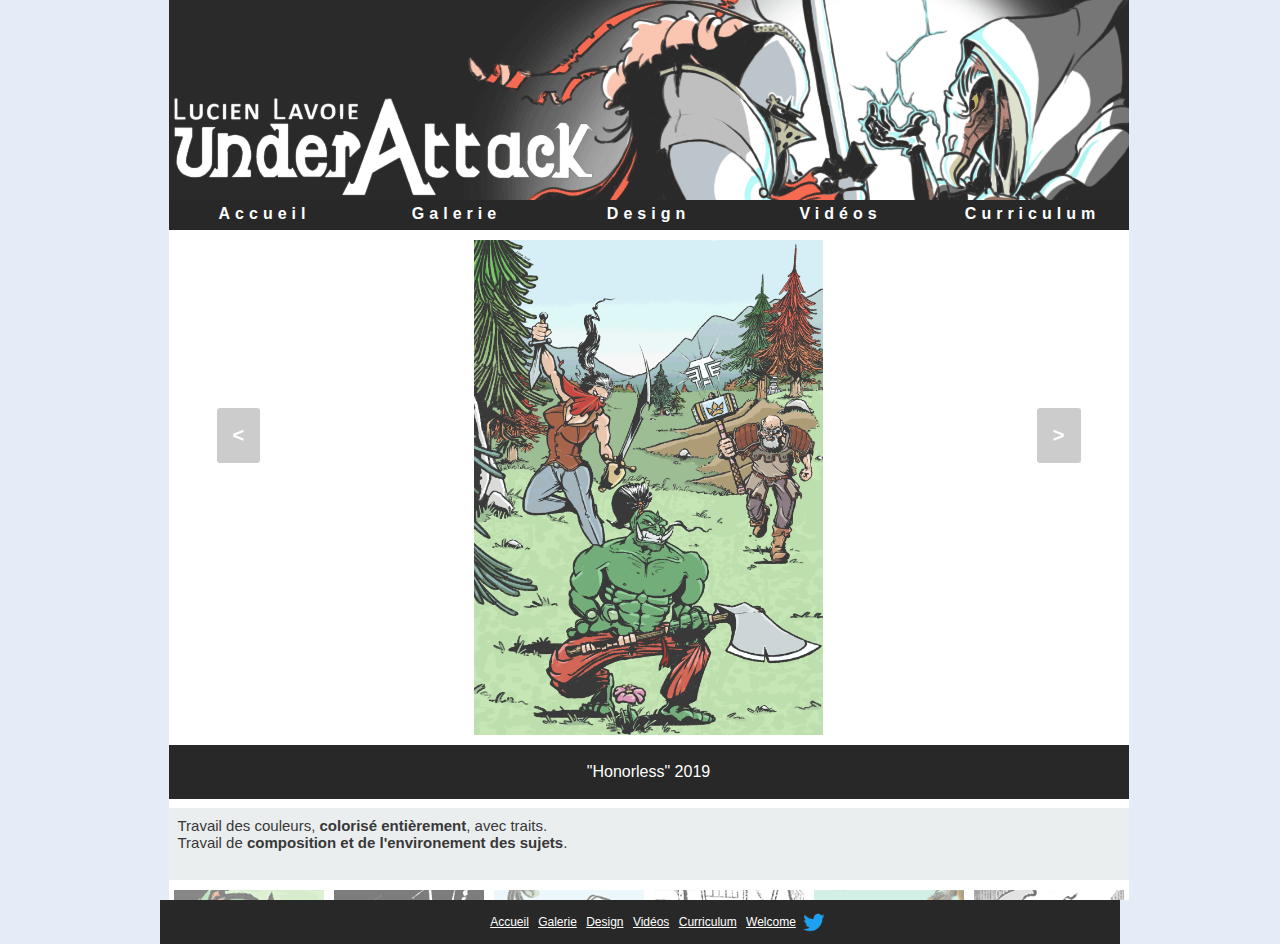
<file: galerie.html>
<!DOCTYPE html>
<html>
<head>
<title>Galerie</title>
<link href="glacial.css" rel="stylesheet" type="text/css">
<link rel="icon" href="images/logoAttack.png">
<meta name="viewport" content="width=device-width, initial-scale=1.0">
<meta http-equiv="Content-type" content="text/html; charset=utf-8" />
</head>
<body onload="galeryGen()"  onload="galeryGen3()" onload="headerIm()" onresize="headerIm()">
<script src="https://ajax.googleapis.com/ajax/libs/jquery/3.3.1/jquery.min.js"></script>
<script type="text/javascript">
//SCROLLBAR SHENANIGANS- change width if scrollbar

//check if mobile http://detectmobilebrowser.com/mobile
var check = 0;
(function(a,b){if(/(android|bb\d+|meego).+mobile|avantgo|bada\/|blackberry|blazer|compal|elaine|fennec|hiptop|iemobile|ip(hone|od)|iris|kindle|lge |maemo|midp|mmp|mobile.+firefox|netfront|opera m(ob|in)i|palm( os)?|phone|p(ixi|re)\/|plucker|pocket|psp|series(4|6)0|symbian|treo|up\.(browser|link)|vodafone|wap|windows ce|xda|xiino|android|ipad|playbook|silk/i.test(a)||/1207|6310|6590|3gso|4thp|50[1-6]i|770s|802s|a wa|abac|ac(er|oo|s\-)|ai(ko|rn)|al(av|ca|co)|amoi|an(ex|ny|yw)|aptu|ar(ch|go)|as(te|us)|attw|au(di|\-m|r |s )|avan|be(ck|ll|nq)|bi(lb|rd)|bl(ac|az)|br(e|v)w|bumb|bw\-(n|u)|c55\/|capi|ccwa|cdm\-|cell|chtm|cldc|cmd\-|co(mp|nd)|craw|da(it|ll|ng)|dbte|dc\-s|devi|dica|dmob|do(c|p)o|ds(12|\-d)|el(49|ai)|em(l2|ul)|er(ic|k0)|esl8|ez([4-7]0|os|wa|ze)|fetc|fly(\-|_)|g1 u|g560|gene|gf\-5|g\-mo|go(\.w|od)|gr(ad|un)|haie|hcit|hd\-(m|p|t)|hei\-|hi(pt|ta)|hp( i|ip)|hs\-c|ht(c(\-| |_|a|g|p|s|t)|tp)|hu(aw|tc)|i\-(20|go|ma)|i230|iac( |\-|\/)|ibro|idea|ig01|ikom|im1k|inno|ipaq|iris|ja(t|v)a|jbro|jemu|jigs|kddi|keji|kgt( |\/)|klon|kpt |kwc\-|kyo(c|k)|le(no|xi)|lg( g|\/(k|l|u)|50|54|\-[a-w])|libw|lynx|m1\-w|m3ga|m50\/|ma(te|ui|xo)|mc(01|21|ca)|m\-cr|me(rc|ri)|mi(o8|oa|ts)|mmef|mo(01|02|bi|de|do|t(\-| |o|v)|zz)|mt(50|p1|v )|mwbp|mywa|n10[0-2]|n20[2-3]|n30(0|2)|n50(0|2|5)|n7(0(0|1)|10)|ne((c|m)\-|on|tf|wf|wg|wt)|nok(6|i)|nzph|o2im|op(ti|wv)|oran|owg1|p800|pan(a|d|t)|pdxg|pg(13|\-([1-8]|c))|phil|pire|pl(ay|uc)|pn\-2|po(ck|rt|se)|prox|psio|pt\-g|qa\-a|qc(07|12|21|32|60|\-[2-7]|i\-)|qtek|r380|r600|raks|rim9|ro(ve|zo)|s55\/|sa(ge|ma|mm|ms|ny|va)|sc(01|h\-|oo|p\-)|sdk\/|se(c(\-|0|1)|47|mc|nd|ri)|sgh\-|shar|sie(\-|m)|sk\-0|sl(45|id)|sm(al|ar|b3|it|t5)|so(ft|ny)|sp(01|h\-|v\-|v )|sy(01|mb)|t2(18|50)|t6(00|10|18)|ta(gt|lk)|tcl\-|tdg\-|tel(i|m)|tim\-|t\-mo|to(pl|sh)|ts(70|m\-|m3|m5)|tx\-9|up(\.b|g1|si)|utst|v400|v750|veri|vi(rg|te)|vk(40|5[0-3]|\-v)|vm40|voda|vulc|vx(52|53|60|61|70|80|81|83|85|98)|w3c(\-| )|webc|whit|wi(g |nc|nw)|wmlb|wonu|x700|yas\-|your|zeto|zte\-/i.test(a.substr(0,4)))
check = 1;

})
(navigator.userAgent||navigator.vendor||window.opera,'http://detectmobilebrowser.com/mobile');
//have or have not scrollbar
$(function(){

var smallBox = $('.containerBoard').hasScrollBarH() + $('.containerBoard').hasScrollBarIH()+2;
var footerHeight = 0;
if (check == 0) {
	if (smallBox > 0) {
		$('.containerBoard').css("width", "calc(100vw + 17px)");
		footerHeight = $('#footer').height()+40;
	}else if (smallBox == 0){
		$('.containerBoard').css("width", "100vw");
		footerHeight = 0;
		
	}
} 
if (check == 1) {
	footerHeight = $('#footer').height()+90;
	$('.containerBoard').css("width", "100vw");
}
$('#footerMobile').css("height",footerHeight+"px");


	});(jQuery);
(function($) {
    $.fn.hasScrollBarH = function() {
    return this.get(0).scrollHeight > this.height();
	
    }
	})(jQuery);
(function($) {
    $.fn.hasScrollBarIH = function() {
    return this.get(0).scrollHeight > this.innerHeight();
    }
	})(jQuery);

//HEADER
function headerIm() {
	
	if ($(document).width()>960){
		document.getElementById("headerImage").src = "images/header1.png";
	}
	if ((check == 1)&&($(document).width()>799)) {
		document.getElementById("headerImage").src = "images/header1.png";
	}else if ((check == 1)||($(document).width()<800)) {
		document.getElementById("headerImage").src = "images/headerSmall.png";
	}
}
//Footer hide and up
var anime = 0;
function navbarCheck(){
	var navbarvar = $('.navBar').offset();
	var navbarheight = $('.navBar').height();
	var divBottom = navbarvar.top + navbarheight;
    if (divBottom < 0 ) { 
		document.getElementById('footer').style.WebkitAnimation = "footerUp 1s";
		document.getElementById('footer').style.animation = "footerUp 1s";
		$('#footer').css("bottom", "0px");
		anime = 1;
    } else if ((divBottom > 0) && (anime == 1)){
		document.getElementById('footer').style.WebkitAnimation = "footerHide 2s";
		document.getElementById('footer').style.animation = "footerHide 2s";
		$('#footer').css("bottom","-150px");
    }
}
</script>
<div class="containerBoard" onscroll="navbarCheck()">
<div class="mainBoard" onscroll="navbarCheck()">

<!-- Header !! -->
<div class="header"><img id="headerImage" src="images/header1.png"></img></div>

<!-- navbar !! -->
 <div class="navBar">
  <div class="menu-1" onClick="parent.location='accueil.html'" value='Accueil'>Accueil</div>
  <div class="menu-2" onClick="parent.location='galerie.html'" value='Galerie'>Galerie</div>
  <div class="menu-3" onClick="parent.location='design.html'" value='Design'>Design</div>
  <div class="menu-4" onClick="parent.location='videos.html'" value='Videos'>Vidéos</div>
  <div class="menu-5" onClick="parent.location='curriculum.html'" value='Curriculum'>Curriculum</div>  
</div>


<div class="row">

	<div class="containerGallery" style="padding-top:10px;">
		<!-- slideBox-->
		<div class="mySlides">
			<img id="myImg" src="" onClick = "imgModal()" alt=""></img>
		</div> 
		<!-- buttons-->
		<a class="prev" onclick="plusSlides(-1)"><</a>
		<a class="next" onclick="plusSlides(1)">></a>
		<!-- title box-->
		<div class="caption-container">
			<p id="captionCaption"></p>
		</div>
	</div>

	<!-- description-->
	<div id="normalBox"></div>
	<div id="mainRiw"></div>
</div>
<div id="myModal" class="modal">
  <img class="modal-content" id="img01">
</div>

<script>
//GALLERY CODE
//array for descritption,
var des = [	"", 
			"Travail des couleurs, <b>colorisé entièrement</b>, avec traits. <br>Travail de <b>composition et de l'environement des sujets</b>.", 
			"Travail sur <b>fond noir</b>, contrasté. <br>Travail des <b>effets de vitesse et d'inertie</b>, en plus d'un <b>travail des surfaces</b> (métaux, verre, ...).", 
			"Art conceptuel d'exercice, <b>figures et silhouettes</b>. <br>Travail des <b>gestuelles</b> (communication).", 
			"Art conceptuel d'exercice. <br>Ici, j'essaye d'appliquer <b>multiple forces pour créer une impression de mouvement</b>.", 
			"Illustration réalisée à partir de <b>trois points de perspéctives</b> et sans traits de contour.", 
			"Art conceptuel dont le but était de créer une composition qui ne touche pas les côtés du plan de travail. <br>Exercice des <b>muscles sur animaux, flores</b> (surtout bois), <b>et posture humaine</b> (à partir d'une photo de référence).", 
			"Illustration réalisée à <b>partir d'une photo</b>, travail de la lumière et de la reflection sur des objets métaliques, en essayant d'être à la fois <b>rapide et précis</b> (12 heures de temps).", 
			"Les différentes illustraions utilisées comme tête de site (headers) pour mes différentes pages web.", 
			"Illustration dans laquelle je travail <b>mes ombres ainsi que mes fumées et explosions</b>. <br><b>Travail des couleurs</b> pour atteindre l'effet d'aveuglement.", 
			"Illustration dans laquelle je travail <b>mes ombres ainsi que mes fumées et explosions</b>.",
			"Illustration type surréaliste <b>destinée à l'index du mon site web</b>. En outre, travail de <b>perspective sur des formes rectiligne</b>, travail sur <b>effet de trames</b>, et essai de sable.",
			"Créer <b>pour mon portfolio</b>, avec pour condition de laisser les quatres contours du plan de travail blanc.",
			"Créer <b>pour mon curriculum</b>, avec pour condition de laisser les quatres contours du plan de travail blanc.",
			"<b>Travail d'ombres et lumières</b>, ainsi qu'une tentative d'exprimer un mouvement. Créer à partir de références photographiques",
			"Dépicte un environement alien, <b>travail des formes féminines, couleurs, flores ...</b>",
			"Logo pour mon domaine et travaux en tant que freelance.", 
			"Illustration pour un récit. Travail sur <b>une palette de couleur</b> (suite de couleur ayant un ton commun) et une <b>composition plus réfléchie</b>.",
			"Illustration pour un récit. Travail sur des <b>couleurs moins saturées</b>, architecture et lignes droites.",
			"Illustration pour un récit. Travail sur l'architecture et lignes droites.",
			"Illustration pour une vidéo. Travail de <b>couleurs sans traits</b>, armure et métaux.",
			"Illustration pour un récit. Travail de perspective dans un environnement naturel et <b>imitation aquarelle</b>.",
			];
var tit = [ "", 
			"\"Honorless\" 2019", 
			"\"Courage, Valor, Duty.\" 2019", 
			"\"Christine\" 2019", 
			"\"Forty Men\" 2019", 
			"\"Great Maze, North-East Entrance\" 2019",
			"\"Heroes Arise\" 2019", 
			"\"Boldy Go\" 2019", 
			"\"Headers WEB\" 2018",
			"\"Inside the Circle of Stones \", Colorised 2018",
			"\"Inside the Circle of Stones 2018\"", 
			"\"The Vanishing of Jessica Jules\" 2019", 
			"\"The Eye of Madness 2018\"", 
			"\"Of Battle and Ancient Warcraft, C.V. cover 2018\"", 
			"\"Mundus ov Mortas 2018\"", 
			"\"Garden of the Gods 2018\"", 
			"\"UnderAttack Logo 2017\"", 
			"\"Oldworld 2017\"", 
			"\"The Funnel Infinity, Colorised\"", 
			"\"The Funnel Infinity 2017\"", 
			"\"Maurice Domaine 2017\"",
			"\"The Beach 2016\"",
			];
var cur = [ "", 
			"galerie/img21.png",
			"galerie/img20.png",
			"galerie/img19.png", 
			"galerie/img18.png", 
			"galerie/img17.png", 
			"galerie/img16.png", 
			"galerie/img15.png", 
			"galerie/img14.png", 
			"galerie/img13.png", 
			"galerie/img12.png", 
			"galerie/img11.png", 
			"galerie/img10.png", 
			"galerie/img9.png", 
			"galerie/img8.png", 
			"galerie/img7.png", 
			"galerie/img6.png", 
			"galerie/img5.png", 
			"galerie/img4.png", 
			"galerie/img3.png", 
			"galerie/img2.png", 
			"galerie/img1.png",
			];

var slideIndex = 1;
var slideIndexNum = 1;
var slideMax = cur.length-1;
var slideNum = slideMax;
var slideRef = slideMax - 6;
var riwCont = "";
var colRef = 6;
var colLeft = slideMax - slideRef;
var colNum = 0;

//generated galery 			

function galeryGen() {

for (slideNum = slideMax; slideNum > 0;) {
		riwCont = riwCont + "<div class=\"riw\">";
	 if (slideNum >= slideRef) {
		if (colLeft <= slideMax){
			for (slideNum; slideNum > slideRef;slideNum--){
				riwCont = riwCont + "<div class=\"column-"+ colRef +"\"><img style=\"background-color: pink;\"class=\"demo cursor\" src=\"images/gal" + slideNum + ".png\" style=\"width:100%;\" onclick=\"currentSlide(" + slideIndexNum + ")\" alt=\""+ tit[slideIndexNum] +"\"></div>";	
				colRef = 7;
				slideIndexNum++;
				}		
			}
		else{
			colNum = slideRef + 6
			colRef = colNum;
			for (colNum; slideNum > 0;slideNum--){
				riwCont = riwCont + "<div class=\"column-"+ colRef +"\"><img style=\"background-color: pink;\"class=\"demo cursor\" src=\"images/gal" + slideNum + ".png\" style=\"width:100%;\" onclick=\"currentSlide(" + slideIndexNum + ")\" alt=\""+ tit[slideIndexNum] +"\"></div>";
				colRef = 7;
				slideIndexNum++;
				}
			}
		riwCont = riwCont + "</div>";
		colRef = 6;
		}
	slideRef -= 6;
	colLeft = slideMax - slideRef;
	}
	document.getElementById("mainRiw").innerHTML = riwCont + "</div>";
}

	var slideFrame = document.getElementById("myImg");
	var slideCaption = document.getElementById("captionCaption");
	var slideText = document.getElementById("normalBox");
	//var dots = document.getElementsByClassName("demo");
	var modal = document.getElementById('myModal');
	var modalImg = document.getElementById("img01");
	//dots[slideIndex-1].className += " active";
	slideFrame.src = cur[slideIndex];
	slideText.innerHTML = des[slideIndex];
	slideCaption.innerHTML = tit[slideIndex];

imgModal = function(){
    modal.style.display = "block";
    modalImg.src = cur[slideIndex];
}
function plusSlides(n) {

	slideLyb(slideIndex += n);
	
	if (slideIndex > slideMax) {slideIndex = 1}
	if (slideIndex < 1) {slideIndex = slideMax}
}
function currentSlide(n) {
  slideLyb(slideIndex = n);
}
slideLyb = function(n){

	var i;
	dots = document.getElementsByClassName("demo");
	if (n > slideMax) {slideIndex = 1}
	if (n < 1) {slideIndex = slideMax}
	slideFrame.src = cur[slideIndex];
	slideText.innerHTML = des[slideIndex];
	slideCaption.innerHTML = tit[slideIndex];
	for (i = 0; i < dots.length; i++) {
		dots[i].className = dots[i].className.replace(" active", "");
	}
	dots[slideIndex-1].className += " active";
}
slideLyb = function(n){

	var i;
	dots = document.getElementsByClassName("demo");
	if (n > slideMax) {slideIndex = 1}
	if (n < 1) {slideIndex = slideMax}
	slideFrame.src = cur[slideIndex];
	slideText.innerHTML = des[slideIndex];
	slideCaption.innerHTML = tit[slideIndex];
	for (i = 0; i < dots.length; i++) {
		dots[i].className = dots[i].className.replace(" active", "");
	}
	dots[slideIndex-1].className += " active";
}
// Get the <span> element that closes the modal
var span = document.getElementsByClassName("modal")[0];
// When the user clicks on <span> (x), close the modal
span.onclick = function() { 
    modal.style.display = "none";
}


</script>
 

<div id="footerMobile"></div>
</div>
</div>

<div id="footer"><div style=" float: left;  width: 400px; margin-left: calc(50% - 172px);"><div style="width: 350px; padding: 5px;position: relative;">
  <u id="footerFont" onClick="parent.location='accueil.html'">Accueil</u>
  <u id="footerFont" onClick="parent.location='galerie.html'">Galerie</u>
    <u id="footerFont" onClick="parent.location='design.html'">Design</u>
  <u id="footerFont" onClick="parent.location='videos.html'">Vidéos</u>
  <u id="footerFont" onClick="parent.location='curriculum.html'">Curriculum</u>
  <u id="footerFont" onClick="parent.location='index.html'">Welcome</u>
  <a href="https://twitter.com/lucien_lavoie">
	<img src="images/twatter.png" style="width: 30px; position: absolute; bottom: -3px;"></img>
  </a>
 </div>
 </div></div>

</body>
</html>
</file>
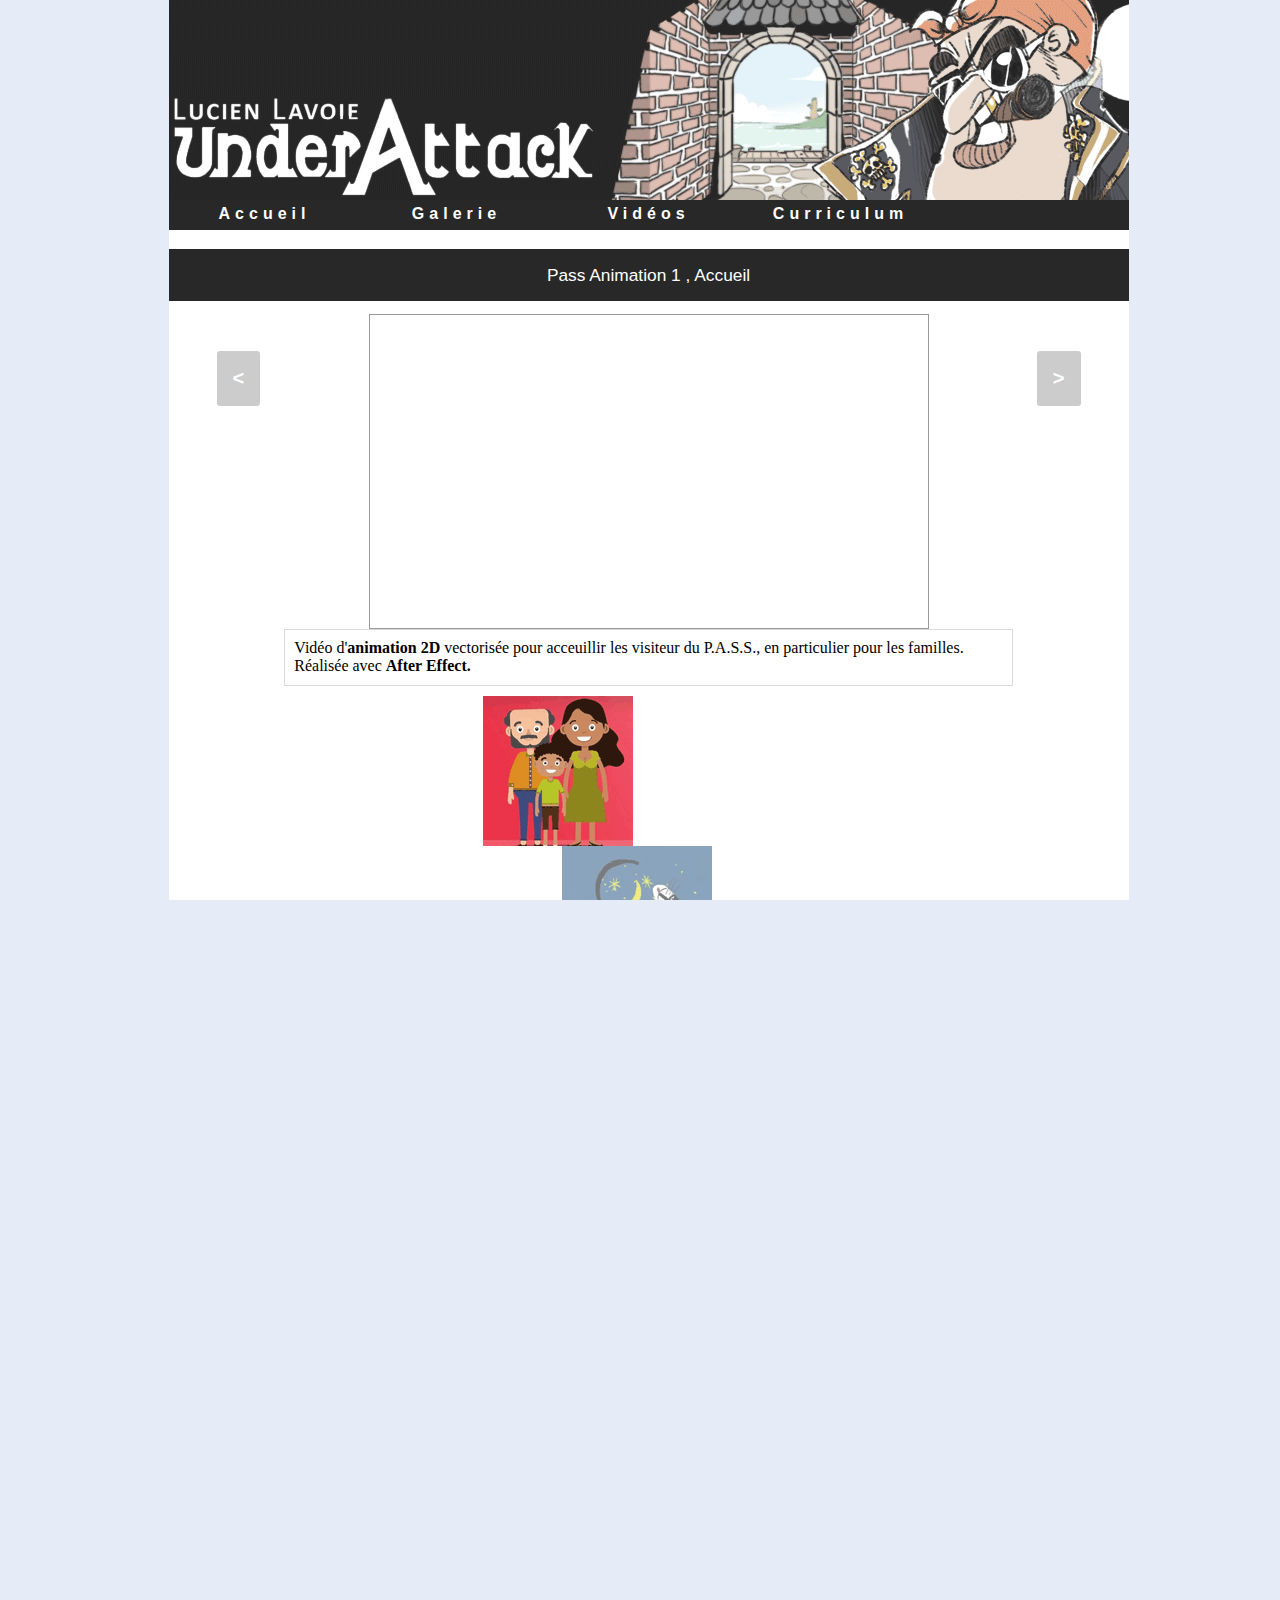
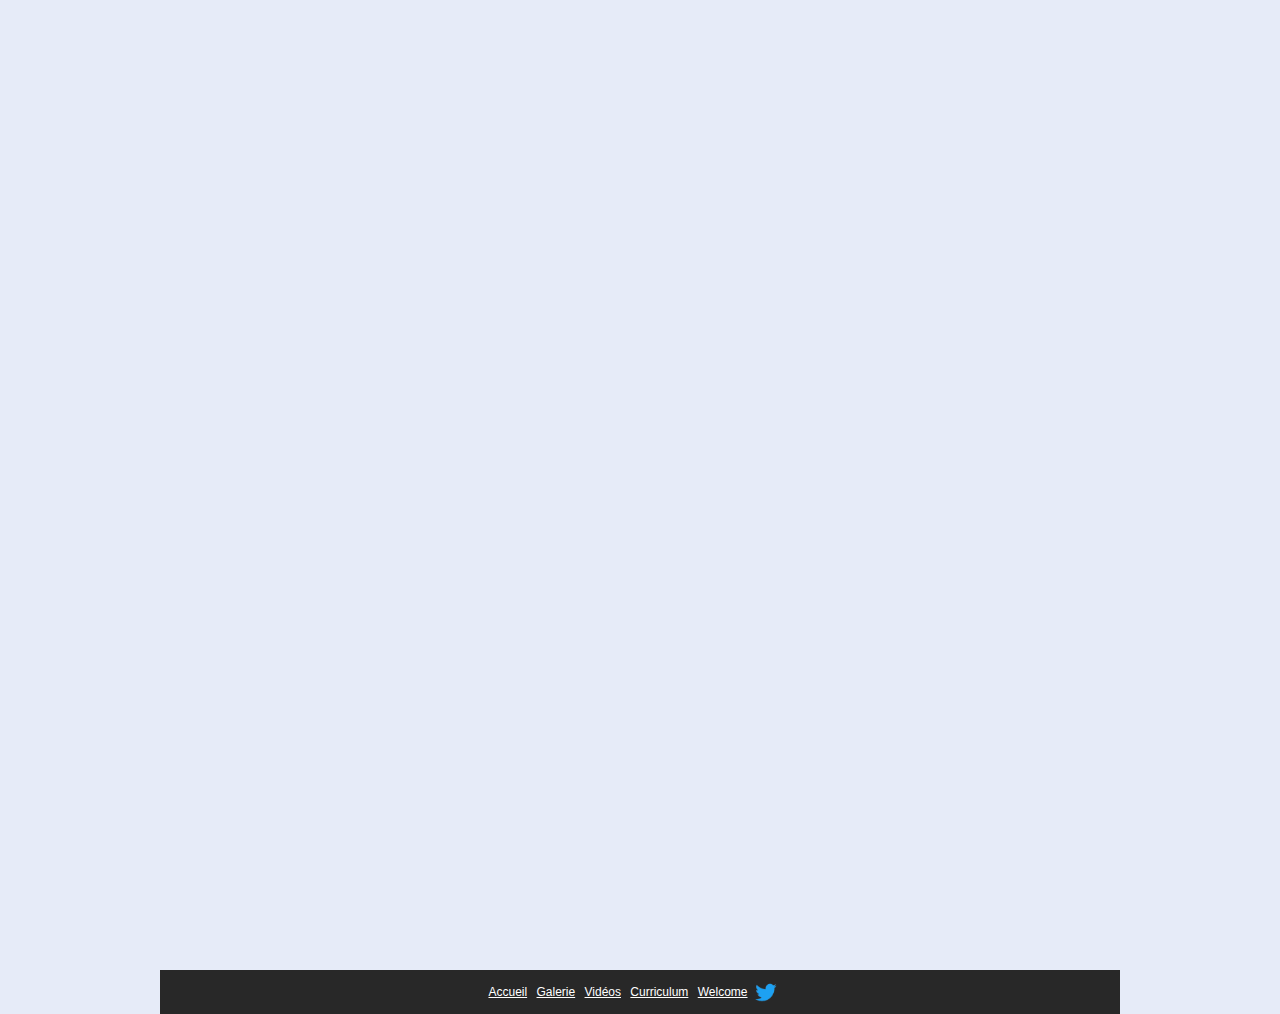
<file: videos.html>
<!DOCTYPE html>
<html>
<head >
<title>Vidéos</title>
<link href="glacial.css" rel="stylesheet" type="text/css">
<link rel="icon" href="images/logoAttack.png">
<meta name="viewport" content="width=device-width, initial-scale=1.0">
<meta http-equiv="Content-type" content="text/html; charset=utf-8" />
</head>
<body onload="headerIm()" onresize="headerIm()">
<script src="https://ajax.googleapis.com/ajax/libs/jquery/3.3.1/jquery.min.js"></script>
<script src="https://ajax.aspnetcdn.com/ajax/jQuery/jquery-3.3.1.min.js"></script>
<script type="text/javascript">
//SCROLLBAR SHENANIGANS- change width if scrollbar

//check if mobile http://detectmobilebrowser.com/mobile
var check = 0;
(function(a,b){if(/(android|bb\d+|meego).+mobile|avantgo|bada\/|blackberry|blazer|compal|elaine|fennec|hiptop|iemobile|ip(hone|od)|iris|kindle|lge |maemo|midp|mmp|mobile.+firefox|netfront|opera m(ob|in)i|palm( os)?|phone|p(ixi|re)\/|plucker|pocket|psp|series(4|6)0|symbian|treo|up\.(browser|link)|vodafone|wap|windows ce|xda|xiino|android|ipad|playbook|silk/i.test(a)||/1207|6310|6590|3gso|4thp|50[1-6]i|770s|802s|a wa|abac|ac(er|oo|s\-)|ai(ko|rn)|al(av|ca|co)|amoi|an(ex|ny|yw)|aptu|ar(ch|go)|as(te|us)|attw|au(di|\-m|r |s )|avan|be(ck|ll|nq)|bi(lb|rd)|bl(ac|az)|br(e|v)w|bumb|bw\-(n|u)|c55\/|capi|ccwa|cdm\-|cell|chtm|cldc|cmd\-|co(mp|nd)|craw|da(it|ll|ng)|dbte|dc\-s|devi|dica|dmob|do(c|p)o|ds(12|\-d)|el(49|ai)|em(l2|ul)|er(ic|k0)|esl8|ez([4-7]0|os|wa|ze)|fetc|fly(\-|_)|g1 u|g560|gene|gf\-5|g\-mo|go(\.w|od)|gr(ad|un)|haie|hcit|hd\-(m|p|t)|hei\-|hi(pt|ta)|hp( i|ip)|hs\-c|ht(c(\-| |_|a|g|p|s|t)|tp)|hu(aw|tc)|i\-(20|go|ma)|i230|iac( |\-|\/)|ibro|idea|ig01|ikom|im1k|inno|ipaq|iris|ja(t|v)a|jbro|jemu|jigs|kddi|keji|kgt( |\/)|klon|kpt |kwc\-|kyo(c|k)|le(no|xi)|lg( g|\/(k|l|u)|50|54|\-[a-w])|libw|lynx|m1\-w|m3ga|m50\/|ma(te|ui|xo)|mc(01|21|ca)|m\-cr|me(rc|ri)|mi(o8|oa|ts)|mmef|mo(01|02|bi|de|do|t(\-| |o|v)|zz)|mt(50|p1|v )|mwbp|mywa|n10[0-2]|n20[2-3]|n30(0|2)|n50(0|2|5)|n7(0(0|1)|10)|ne((c|m)\-|on|tf|wf|wg|wt)|nok(6|i)|nzph|o2im|op(ti|wv)|oran|owg1|p800|pan(a|d|t)|pdxg|pg(13|\-([1-8]|c))|phil|pire|pl(ay|uc)|pn\-2|po(ck|rt|se)|prox|psio|pt\-g|qa\-a|qc(07|12|21|32|60|\-[2-7]|i\-)|qtek|r380|r600|raks|rim9|ro(ve|zo)|s55\/|sa(ge|ma|mm|ms|ny|va)|sc(01|h\-|oo|p\-)|sdk\/|se(c(\-|0|1)|47|mc|nd|ri)|sgh\-|shar|sie(\-|m)|sk\-0|sl(45|id)|sm(al|ar|b3|it|t5)|so(ft|ny)|sp(01|h\-|v\-|v )|sy(01|mb)|t2(18|50)|t6(00|10|18)|ta(gt|lk)|tcl\-|tdg\-|tel(i|m)|tim\-|t\-mo|to(pl|sh)|ts(70|m\-|m3|m5)|tx\-9|up(\.b|g1|si)|utst|v400|v750|veri|vi(rg|te)|vk(40|5[0-3]|\-v)|vm40|voda|vulc|vx(52|53|60|61|70|80|81|83|85|98)|w3c(\-| )|webc|whit|wi(g |nc|nw)|wmlb|wonu|x700|yas\-|your|zeto|zte\-/i.test(a.substr(0,4)))
check = 1;
})
(navigator.userAgent||navigator.vendor||window.opera,'http://detectmobilebrowser.com/mobile');
//have or have not scrollbar
$(function(){

var smallBox = $('.containerBoard').hasScrollBarH() + $('.containerBoard').hasScrollBarIH();
var footerHeight = 0;
if (check == 0) {
	if (smallBox > 0) {
		$('.containerBoard').css("width", "calc(100vw + 17px)");
		footerHeight = $('#footer').height()+40;
	}else if (smallBox == 0){
		$('.containerBoard').css("width", "100vw");
		footerHeight = 0;
		
	}
} 
if (check == 1) {
	footerHeight = $('#footer').height()+90;
	$('.containerBoard').css("width", "100vw");
}
$('#footerMobile').css("height",footerHeight+"px");


	});(jQuery);
(function($) {
    $.fn.hasScrollBarH = function() {
    return this.get(0).scrollHeight > this.height();
	
    }
	})(jQuery);
(function($) {
    $.fn.hasScrollBarIH = function() {
    return this.get(0).scrollHeight > this.innerHeight();
    }
	})(jQuery);

//HEADER
function headerIm() {
	
	if ($(document).width()>960){
		document.getElementById("headerImage").src = "images/header3.png";
	}
	if ((check == 1)&&($(document).width()>799)) {
		document.getElementById("headerImage").src = "images/header3.png";
	}else if ((check == 1)||($(document).width()<800)) {
		document.getElementById("headerImage").src = "images/headerSmall.png";
	}
}
//Footer hide and up
var anime = 0;
function navbarCheck(){
	var navbarvar = $('.navBar').offset();
	var navbarheight = $('.navBar').height();
	var divBottom = navbarvar.top + navbarheight;
    if (divBottom < 0 ) { 
		document.getElementById('footer').style.WebkitAnimation = "footerUp 1s";
		document.getElementById('footer').style.animation = "footerUp 1s";
		$('#footer').css("bottom", "0px");
		anime = 1;
    } else if ((divBottom > 0) && (anime == 1)){
		document.getElementById('footer').style.WebkitAnimation = "footerHide 2s";
		document.getElementById('footer').style.animation = "footerHide 2s";
		$('#footer').css("bottom","-150px");
    }
}
</script>


<div class="containerBoard" onscroll="navbarCheck()">
<div class="mainBoard" onscroll="navbarCheck()">

<!-- Header !! -->
<div class="header" ><img id="headerImage" src=""></img></div>

<!-- navbar !! -->
 <div class="navBar">
  <div class="menu-1" onClick="parent.location='accueil.html'" value='Accueil'>Accueil</div>
  <div class="menu-2" onClick="parent.location='galerie.html'" value='Galerie'>Galerie</div>
  <div class="menu-3" onClick="parent.location='videos.html'" value='Videos'>Vidéos</div>
  <div class="menu-5" onClick="parent.location='curriculum.html'" value='Curriculum'>Curriculum</div>  
</div>


<div class="row " >
	<div class="video-1"> 
	<div style="position: relative;">
		<a class="prev" onclick="plusVids(-1)"><</a>
		<a class="next" onclick="plusVids(1)">></a>
		<div id="videoTitre"class="videoTitre-1"></div>
		<div class="youtube-1"><iframe id="videoFrame" width="100%" height="100%" src="" frameborder="0" allow="accelerometer; autoplay; encrypted-media; gyroscope; picture-in-picture" allowfullscreen></iframe></div>
	</div>
	<div id="descriptionVideo"class="descriptionVideo-1"></div>
	</div>

	<div class="riw">
		<div class="column-2">
			<img class="demo cursor" src="images/vid1.png" style="width:100%" onclick="currentVid(1)" alt="Inside the Circle of Stones 2018">
		</div>
		<div class="column-1">
			<img class="demo cursor" src="images/vid2.png" style="width:100%" onclick="currentVid(2)" alt="Fantasy (WIP) 2018">
		</div>
		<div class="column-1">
			<img class="demo cursor" src="images/vid3.png" style="width:100%" onclick="currentVid(3)" alt="The Eye of Madness 2018">
		</div>
		<div class="column-1">
			<img class="demo cursor" src="images/vid4.png" style="width:100%" onclick="currentVid(4)" alt="Of Battle and Ancient Warcraft, C.V. cover 2018">
		</div>
		<div class="column-1">
			<img class="demo cursor" src="images/vid5.png" style="width:100%" onclick="currentVid(5)" alt="Mundus ov Mortas 2018">
		</div>    
		<div class="column-1">
			<img class="demo cursor" src="images/vid6.png" style="width:100%" onclick="currentVid(6)" alt="Garden of the Gods 2018">
		</div>
    </div>
	<div class="riw">
		<div class="column-2">
			<img class="demo cursor" src="images/vid7.png" style="width:100%" onclick="currentVid(7)" alt="Inside the Circle of Stones 2018">
		</div>
		<div class="column-1">
			<img class="demo cursor" src="images/vid8.png" style="width:100%" onclick="currentVid(8)" alt="Fantasy (WIP) 2018">
		</div>
		<div class="column-1">
			<img class="demo cursor" src="images/vid9.png" style="width:100%" onclick="currentVid(9)" alt="The Eye of Madness 2018">
		</div>
		<div class="column-1">
			<img class="demo cursor" src="images/vid10.png" style="width:100%" onclick="currentVid(10)" alt="Of Battle and Ancient Warcraft, C.V. cover 2018">
		</div>
		<div class="column-1">
			<img class="demo cursor" src="images/vid11.png" style="width:100%" onclick="currentVid(11)" alt="Mundus ov Mortas 2018">
		</div>    
		<div class="column-1">
			<img class="demo cursor" src="images/vid12.png" style="width:100%" onclick="currentVid(12)" alt="Garden of the Gods 2018">
		</div>
    </div>
  </div>

<script>
var vid = [ "", 
			"https://www.youtube.com/embed/SPKpYGj8Ihg", 
			"https://www.youtube.com/embed/FonVAhrhMag",
			"https://www.youtube.com/embed/0WJ0codgwkc",
			"https://www.youtube.com/embed/9Ij4A8SIBuY",
			"https://www.youtube.com/embed/nuFfEmHs18I",
			"https://www.youtube.com/embed/I6ObZl0x-5Q",
			"https://www.youtube.com/embed/Pzm8oJvyjck",
			"https://www.youtube.com/embed/jVh7_oPd3rI",
			"https://www.youtube.com/embed/On2qFx7ml7U",
			"https://www.youtube.com/embed/Fv2ylwSLiT4",
			"https://www.youtube.com/embed/uYHMkkGy1nM",
			"https://www.youtube.com/embed/QYBQrPOgO3E"
			];
var tit = [ "", 
			"Pass Animation 1 , Accueil", 
			"Chat Peinture - Art vers Animé (Harmony 14) - Nuit",
			"Chat Peinture - Art vers Animé (Harmony 14) - Cirque",
			"Chat Peinture - Art vers Animé (Harmony 14) - Plage",
			"8 kilobytes of Memories (3D - Mise en Scène)",
			"Harmony (ToonBoom) Experience - Rama",
			"Pass, Capsule Terril",
			"Pass, Capsule Scolaire",
			"Pass, Capsule Estivale",
			"Lost in Mordheim",
			"Illusion à Saint-Ghislain",
			"Hoax City",
			];
var des = [ "", 
			"Vidéo d'<b>animation 2D</b> vectorisée pour acceuillir les visiteur du P.A.S.S., en particulier pour les familles.<br>Réalisée avec <b>After Effect.</b></br>",
			"Petit mise en scène de comic strip (Artiste : <i>Gabriel Lefebvre</i>) à la demande de l'artiste. réalisée sur toonboom <b>Harmony 14</b>, avec une simple rigging.",
			"Petit mise en scène de comic strip (Artiste : <i>Gabriel Lefebvre</i>) à la demande de l'artiste. réalisée sur toonboom <b>Harmony 14</b>, avec une simple rigging.",
			"Petit mise en scène de comic strip (Artiste : <i>Gabriel Lefebvre</i>) à la demande de l'artiste. réalisée sur toonboom <b>Harmony 14</b>, avec une simple rigging.",
			"Mise en scène d'un <b>objet 3D</b> réalisé dans le cadre d'une formation 3D (bachelier). Petite vidéo avec effet sonore, et jeu de lumière. <b>3Ds max 2016 et Fusion 8</b>",
			"Vidéo d'expérimentation de <b>Harmony 14</b>.<br>Jeu d'ombre et lumière principalement, dont beaucoup avec les calques et l'outil node pour des effets de transparence.</br> <br>En Outre, la vidéo dépicte une scène du livre <i>\"Rendez-vous avec Rama\"</i>, de <i>A.C. Clark.</i>",
			"Capsule vidéo introductive sur le Terril (colline artificielle) pour les visiteurs du PASS (Framerie). Prises de vues sur place.<br>Réalisée avec <b>After Effect.</b></br>", 
			"Capsule vidéo visant les écoles de tout types (maternelles, primaires et secondaires). Prises de vues sur place.<br>Réalisée avec <b>After Effect.</b></br>",
			"Capsule vidéo destinée au famille de l'été 2017 au PASS (Framerie).<br>Réalisée avec <b>After Effect.</b></br>",
			"Diorama de ruines médiavales (50cm*50cm) et prise de vue sur greenscreen (écran vert). Composition réalisée sur <b>Black magic Fusion 7</b>.",
			"Montage créer dans <b>Black Magic Fusion 7</b>, tourné à Saint Ghislain (2016).",
			"Tourné à Saint Ghislain (2016). Model 3D réalisé sur <b>Autodesk 3DS Max 2016</b>, et intégré sur <b>Black magic Fusion 7</b>.",
			];
var vidIndex = 1;
var vidFrame = document.getElementById("videoFrame");
var vidTitle = document.getElementById("videoTitre");
var vidText = document.getElementById("descriptionVideo");
var dots = document.getElementsByClassName("demo");
var vidMax = 12;

dots[vidIndex-1].className += " active";
vidFrame.src = vid[vidIndex];
vidText.innerHTML = des[vidIndex];
vidTitle.innerHTML = tit[vidIndex];
function plusVids(n) {
  vidLyb(vidIndex += n);
	if (vidIndex > vidMax) {vidIndex = 1}
	if (vidIndex < 1) {vidIndex = vidMax}
}
function currentVid(n) {
  vidLyb(vidIndex = n);
}
vidLyb = function(n){
	var i;
	dots = document.getElementsByClassName("demo");
	if (n > vidMax) {vidIndex = 1}
	if (n < 1) {vidIndex = vidMax}
	vidFrame.src = vid[vidIndex];
	vidText.innerHTML = des[vidIndex];
	vidTitle.innerHTML = tit[vidIndex];
	for (i = 0; i < dots.length; i++) {
		dots[i].className = dots[i].className.replace(" active", "");
	}
	dots[vidIndex-1].className += " active";
}




</script>
<div id="footerMobile"></div>
</div>
<div id="footer"><div style=" float: left;  width: 345px; margin-left: calc(50% - 172px);"><div style="width: 300px; padding: 5px;position: relative;">
  <u id="footerFont" onClick="parent.location='accueil.html'">Accueil</u>
  <u id="footerFont" onClick="parent.location='galerie.html'">Galerie</u>
  <u id="footerFont" onClick="parent.location='videos.html'">Vidéos</u>
  <u id="footerFont" onClick="parent.location='curriculum.html'">Curriculum</u>
  <u id="footerFont" onClick="parent.location='index.html'">Welcome</u>
  <a href="https://twitter.com/lucien_lavoie">
	<img src="images/twatter.png" style="width: 30px; position: absolute; bottom: -3px;"></img>
  </a>
 </div>
</div>
</body>
</html>
</file>
<file: glacial.css>
* {
    box-sizing: border-box;
	}
:root{
	--scaledDiv : auto;
	--scaledDiv : 1vw;
	--scaledFontTitle: 15px;

}
.row::after {
    content: "";
    clear: both;
    display: block;
	
}
[class*="col-"] {
	float: left;

}
.footerMobile{
	 width: 100%;
	 max-width: 960px;
	 background-color: rgba(255,255,255,0);

}
.wrap {
    // -webkit-overflow-scrolling: touch; Non-standard! 
    overflow-y: scroll;
}
#colArticle{
	float: inherit;
	width: 100%;
	display: block;
	padding-left: 1%;
	padding-right: 1%;
	background-color: rgba(255,255,255,1.00);
	border: 1px solid rgba(218,218,218,1.00);
	color: rgba(0,0,0,1.00);
	font-family: Arial, sans-serif;
	font-size: 15px;
	color: #383838;
}

html {
    font-family: "Lucida Sans", sans-serif;
}
h1{
	font-family: "Lucida Sans", sans-serif;
}
body {
	width: 100vw;
	margin: 0;
	height: 100vh;
	overflow: hidden;
    background-color: rgba(230,235,248,1.00);

}
  /* VIDEOS */
.videoMain {
	width: 90%;
	height: auto;
	margin-left: auto;
	margin-right: auto;
	padding: 2%;
	overflow-y: hidden;
	border: 1px solid rgba(225,225,225,1.00);
	background-color: rgba(248,248,248,1.00);
	margin-top: 2%;
	margin-bottom: 1%;
}
[class*="video-" ] {
	width: 100%;
	height: auto;
	margin-top: 2%;
}
[class*="videoTitre-" ]{
	color: rgba(255,255,255,1.00);

	font-size: 13pt;
	height: auto;
	margin: 1vw 0vw 1vw 0vw;
	text-align: center;
	background-color: #282828;
	padding: 1.2vw 1vw 1.2vw 1vw;
	color: white;
	width: 100%;

}
[class*="descriptionVideo-" ]{
	width: 76%;
	margin-left: auto;
	margin-right: auto;

	padding: 1%;
	background-color: rgba(255,255,255,1.00);
	border: 1px solid rgba(218,218,218,1.00);
	color: rgba(0,0,0,1.00);
	font-family: Cambria, "Hoefler Text", "Liberation Serif", Times, "Times New Roman", serif;
}
[class*="youtube-" ]{
    width: 95%;
	max-width: 560px;
    height:315px;
	margin-left: auto;
	margin-right: auto;
	border: 1px solid rgba(153,153,153,1.00);
}
.VideoTube{
	width:100%;
	height:100%;
}
  /* WELCOME PAGE */
.scrollShow{
	width: 100vw;
	height: calc(75vh - 17px);
	background-color: yellow;
	overflow: hidden;
}
#containerShow{
	width: 100vw;
	height: 75vh;
	max-height: 75vh;
	background-color: lightblue;
	overflow: hidden;

}
#mainShow{
	height: 75vh;
	max-height: 75vh;
	background-color: white;
	overflow: auto;
}
.imageShow{
	width: 100vw;
	height: 75vh;
	float: left;
	margin: auto;
}
[id*="imgShow-" ] {
	display: block;
	margin: auto;
	width:auto;
	vertical-align: middle;
}
#imgShow-1{
	max-height: 75vh;
}
#imgShow-2{
	max-height: 20vh;
	max-width: auto;
}
.logoUA{
	width: 100vw;
	height: auto;
	margin-top: 1vh;
	margin-bottom: 1vh;
}
.enter{
	background-color: #282828;
    border: none;
    color: white;
    padding: 5px 10px 5px 10px;
    text-align: center;
    text-decoration: none;
    display: inline-block;
    font-size: 16px;
    cursor: pointer;
	letter-spacing: 5px;
	font-weight: bold;
	width: 430px ;
	height:26px;
	display: block;
	margin: auto;
	vertical-align: middle;
}
.enter:hover{
	background-color: #393939;
}
  /* MAIN STRUCTURE */
.containerBoard {
	height: 100vh;
	overflow-x: hidden;
	overflow-y: auto;
}
.mainBoard {
	max-width: 960px;
	height: auto;
	min-height: 100vh;
	position: static;
	right: 0;
	left: 0;
	overflow-y: visible;
	margin-left: auto;
	margin-right: auto;
	background-color: rgba(255,255,255,1.00);
	}
.header {
	background-image: url("") ;
    color: #ffffff;
	overflow:hidden;
	height: 200px;
	margin: auto;
	
}
    /* NAV BAR BEGINS HERE */
[class*="menu-" ] {
	background-color: #282828;
    border: none;
    color: white;
    padding:5px 5px 25px 5px;
    text-align: center;
    text-decoration: none;
    display: inline-block;
    font-size: 16px;
    cursor: pointer;
	letter-spacing: 5px;
	font-weight: bold;
	float: left;
	width: 20%;
	height:26px;
}
[class*="menu-" ]:hover{
	background-color: #393939;
}
.navBar{
	width:100%;
	height:30px;
	background-color: #282828;
}
   /* ARTICLES BEGINS HERE */
#normalBox{
	margin: 1vh 0vh 1vh 0vh;
	padding: 1vh;
	background-color: rgba(235,238,239,1.00);
	color: rgba(0,0,0,1.00);
	font-family: Arial, sans-serif;
	font-size: 15px;
	color: #383838;
	height: 8vh;
}
.aside {
    background-color: #282828;
    padding: 15px;
    color: #ffffff;
    text-align: center;
    font-size: 13px;
		margin: 15px;
}
   /* FOOTER BEGINS HERE */
#footer {
    background-color: #282828;
	max-width: 960px;
	width:100%;
	padding: 10px;
    color: #ffffff;
    text-align: center;
    font-size: 12px;
	position: absolute;
	margin-left: auto ;
	margin-right: auto ;

	left:auto;
	left: 50%;
	-ms-transform: translateX(-50%);
	transform: translateX(-50%);
}
#footerFont{
	margin-left: 3px; 
	margin-right: 3px;
}
#footerFont:hover {
    cursor: pointer;
}
#footerNoFont{
	margin-left: 0.5vw; 
	margin-right: 0.5vw;
}
#footerNoFont:hover {
    cursor: context-menu;
}
/* Chrome, Safari, Opera */
@-webkit-keyframes footerHide  {
    from {bottom: 0px;}
    to {bottom: -150px;}	
}
/* Chrome, Safari, Opera */
@-webkit-keyframes footerUp {
    from {bottom: -150px;}
    to {bottom: 0px;}
}
@keyframes footerHide {
    from {bottom: 0px;}
    to {bottom: -150px;}
}
@keyframes footerUp {
    from {bottom: -150px;}
    to {bottom: 0px;}
}

/* CURRICULUM */


.curriMain {
    max-width:960px;
	width: 100%;
	height: auto;
	overflow-y: hidden;
	background-color: rgba(248,248,248,1.00);
    background:
		radial-gradient(#e9e8df 32%, transparent 32%),
		radial-gradient(#e9e8df 32%, transparent 32%);
    background-size: 21px 21px;
    background-position: 0 0, 10px 10px;
}
[class*="curriBox-" ] {
	background:
		linear-gradient(135deg, rgba(255,255,255,.10) 25%, transparent 25%) -13px 0,
		linear-gradient(225deg, rgba(255,255,255,.10) 25%, transparent 25%) -13px 0,
		linear-gradient(315deg, rgba(255,255,255,.10) 25%, transparent 25%),
		linear-gradient(45deg, rgba(255,255,255,.10) 25%, transparent 25%);
	background-size: 26px 26px;
	border-width: 10px;
	border-color: rgba(255,255,255,.25);
	border-style: solid;
	float: left;
	color: #ffffff;
    text-align: center;
    font-size: 13px;
	padding: 15px;
	background-color: #393939;

}
[class*="curriTitre-" ] {
  padding: 5px;
  font-family: Arial, sans-serif;
  font-style: bold;
}

.curriTitre-1{

	color: white;
	width: auto;
	font-size: 25px;
	height: auto;
	background-color: #282828;
	text-align: center;
	
	}
.curriTitre-2{
	margin-left: 2.5%;
	margin-right: 2.5%;
	color: white;
	width: 95%;
	height: auto;
	background-color: #282828;
	text-align: center;
	font-size: 20px;
	}
.curriTitre-3{
	margin-left: 2.5%;
	margin-right: 2.5%;
	color: white;
	width: 47.5%;
	height: auto;
	background-color: #282828;
	text-align: center;
	font-size: 20px;
	}
.curriTitre-4{

	margin-top: 10px;
	color: white;
	width: calc(100% - 20px;);
	height: auto;
	background:
		linear-gradient(135deg, rgba(255,255,255,.10) 25%, transparent 25%) -13px 0,
		linear-gradient(225deg, rgba(255,255,255,.10) 25%, transparent 25%) -13px 0,
		linear-gradient(315deg, rgba(255,255,255,.10) 25%, transparent 25%),
		linear-gradient(45deg, rgba(255,255,255,.10) 25%, transparent 25%);
	background-size: 26px 26px;
	background-color: #121212;
	border-width: 5px;
	border-color: rgba(255,255,255,.30);
	
	border-style: solid;
	text-align: center;
	font-size: 20px;
	}
.curriBox-1{
	width: 50%;
	height: var(--scaledDiv);
}
.curriBox-2{

	width: 100%;
	background-color:white;
	color: #393939;
	padding: 0px;
}
.curriBox-3{
	background-color:white;
	width: 50%;
	color: #393939;
	padding: 5px;
	border: 0px;
	overflow: hidden;
	height: var(--scaledDiv);
	
}
.curriBox-4{
	border: none;
	background-color: rgba(255,255,255,0);
	width: 100%;
}
.curriBox-5{
	background-color:rgba(255,255,255,0);
	width: 50%;
	color: #393939;
	padding: 0px;
	border: 0px;
}
.curriBox-6{
	background:
		linear-gradient(135deg, rgba(255,255,255,.10) 25%, transparent 25%) -13px 0,
		linear-gradient(225deg, rgba(255,255,255,.10) 25%, transparent 25%) -13px 0,
		linear-gradient(315deg, rgba(255,255,255,.10) 25%, transparent 25%),
		linear-gradient(45deg, rgba(255,255,255,.10) 25%, transparent 25%);
	background-size: 26px 26px;
	border-color: rgba(255,255,255,.25);
	background-color: #393939;
	width: 100%;
	height: auto;
}
[class*="curriLine-" ] {
  	float: left; 
	padding: 2px;
	font-size: 13px;
}
.curriLine-1{
	margin-bottom: 2px;
	width: 100%; 
	height: 30%;
	border-style: solid;
	border-width: 1px;
	border-color: #cacfda;
}
.curriLine-2{
	width: 25%; 
	height: 100%;
	color: #393939;
}
.curriLine-3{
	width: 75%; 
	height: 100%;
	color: #393939;
}
.curriLine-4{
	margin-bottom: 10px;
	padding: 4px;
	width: 100%; 
	height: 20%;
	background-color: rgba(255,255,255,100);
}
[class*="curriLoad-" ] {
  	float: left; 
	font-size: 13px;
	height: 25px;
	border-radius: 5px;
	background-image: repeating-linear-gradient(45deg, transparent, transparent 10px, rgba(255,255,255,.25) 10px, rgba(255,255,255,.25) 20px);
}
[class*="curriLoadTitre-" ]{

	padding: 3px 2px 2px 2px;
	font-size: 15px;
	width: 30%; 
	height: 100%;
	color: #393939;
	font-size: 85%;
	line-height: 200%;
}
.curriLoadTitre-1{ 
	float: left; 

}
.curriLoadTitre-2{ 
	float: right;
	
	
}
.curriLoad-1{
	width: 65%; 
	background-color: #5a7bc6;
}
.curriLoad-2{
	width: 40%; 
	background-color: #7a3caa;
}
.curriLoad-3{
	width: 40%; 
	background-color: #d850c3;
}
.curriLoad-4{
	width: 25%; 
	background-color: #d85053;
}
.curriLoad-5{
	width: 45%; 
	background-color: #d8ca50;
}
.curriLoad-6{
	float: right;
	width: 50%; 
	background-color: #e16f13;
}
.curriLoad-7{
	float: right;
	width: 35%; 
	background-color: #6d3b27;
}
.curriLoad-8{
	float: right;
	width: 40%; 
	background-color: #2a3231;
}
.curriLoad-9{
	float: right;
	width: 20%; 
	background-color: #489890;
}
.curriLoad-10{
	float: right;
	width: 65%; 
	background-color: #5d862c;
}

   /* GALLERY CODE */
* {
  box-sizing: border-box;
}
img {
  vertical-align: middle;
}
/* Position the image container (needed to position the left and right arrows) */
.containerGallery {
	position: relative;
	margin-left: auto ;
	margin-right: auto ;
	right: auto;
	left:auto;
}
/* Hide the images by default */
.mySlides {

}
/* Add a pointer when hovering over the thumbnail images */
.cursor {
  cursor: pointer;
}
/* Next & previous buttons */
.prev,.next {
  cursor: pointer;
  position: absolute;
  top: 40%;
  width: auto;
  padding: 16px;
  margin-top: -50px;
  margin-left: 5%;
  margin-right: 5%;
  color: white;
  font-weight: bold;
  font-size: 20px;
  border-radius: 3px 3px 3px 3px;
  user-select: none;
  -webkit-user-select: none;
  background-color: rgba(0, 0, 0, 0.2);
}
/* Position the "next button" to the right */
.next {
  right: 0;
}
/* On hover, add a black background color with a little bit see-through */
.prev:hover,
.next:hover {
  background-color: rgba(0, 0, 0, 0.8);
}
/* Number text (1/3 etc) */
.numbertext {
  color: #f2f2f2;
  font-size: 12px;
  padding: 8px 12px;
  position: absolute;
  top: 0;
}
/* Container for image text */
.caption-container {
  text-align: center;
  background-color: #282828;
  padding: 2px 16px;
  color: white;
  margin: 10px 0px 0px 0px;
}
.riw{
	margin: 10px 0px 0px 0px;
}
.riw:after {
  content: "";
  display: table;
  clear: both;
}
/* Six columns side by side */
[class*="column-" ] {
  float: left;
  width: 150px;
  height: 150px;
  overflow: hidden;
}
.column-1{  margin-left: 41%;}
.column-2{  margin-left: 32.8%;}
.column-3{  margin-left: 24.6%;}
.column-4{  margin-left: 16.4%;}
.column-5{  margin-left: 8.2%;}

.column-6{  margin: 0px 0px 0px 5px;}
.column-7{  margin: 0px 0px 0px 10px;}
/* Add a transparency effect for thumnbail images */
.demo {
  opacity: 0.6;
}
.active,
.demo:hover {
  opacity: 1;
}
[id*="myImg" ] {
    cursor: pointer;
    transition: 0.3s;
	max-height:55vh;
	display: block;
	margin: 0 auto;
	max-width:100vw;
}
[id*="myImg" ]:hover {opacity: 0.7;}

/* The Modal (background) */
.modal {
    display: none; /* Hidden by default */
    position: fixed; /* Stay in place */
    z-index: 1; /* Sit on top */
    left: 0;
    top: 0;
    width: 100%; /* Full width */
    height: 100%; /* Full height */
    overflow: hidden;
    background-color: rgb(0,0,0); /* Fallback color */
    background-color: rgba(0,0,0,0.9); /* Black w/ opacity */
}
.modal:hover,
.modal:focus {
    cursor: pointer;
}
/* Modal Content (image) */
.modal-content {
    margin: auto;
    display: block;
    max-height: 100vh;
}
/* Caption of Modal Image */
#caption {
    margin: auto;
    display: block;
    max-width: 960px;
    text-align: center;
    color: #ccc;
    padding: 10px 0;
    height: auto;
	position: absolute;
	bottom:0;
	left: 50%;
	-ms-transform: translateX(-50%);
	transform: translateX(-50%);
}
/* Add Animation */
.modal-content, #caption {    
    -webkit-animation-name: zoom;
    -webkit-animation-duration: 0.6s;
    animation-name: zoom;
    animation-duration: 0.6s;
}
@-webkit-keyframes zoom {
    from {-webkit-transform:scale(0)} 
    to {-webkit-transform:scale(1)}
}
@keyframes zoom {
    from {transform:scale(0)} 
    to {transform:scale(1)}
}
.modal-content:hover,
.modal-content:focus {
    cursor: pointer;
}
   /* VALUES */
/* For desktop: */
.col-1 {width: 8.33%;}
.col-2 {width: 16.66%;}
.col-3 {width: 25%;}
.col-4 {width: 33.33%;}
.col-5 {width: 41.66%;}
.col-6 {width: 50%;}
.col-7 {width: 58.33%;}
.col-8 {width: 66.66%;}
.col-9 {width: 75%;}
.col-10 {width: 83.33%;}
.col-11 {width: 91.66%;}
.col-12 {width: 100%;}

.menu-6 {width: 16.70%;}
   /*(RATIO WEB) */
   
[class*="line-"] {
    width: 100%;
	height: auto;
	margin-top: 10px;

}
@media only screen and (min-width: 960px) {
	.footer{
		width: 960px;
		
	}
}
@media only screen and (max-width: 959px) {
    /* For mobile phones and tablet: */
	#normalBox{
	height: 20vh;
}
	[class*="column-" ] {
	float: left;
	height: 16vw;
	width: 16vw;
	overflow: hidden;
	}
	.column-1{  margin-left: 41%; margin-top: 1vw;}
	.column-2{  margin-left: 32.8%; margin-top: 1vw;}
	.column-3{  margin-left: 24.6%; margin-top: 1vw;}
	.column-4{  margin-left: 16.4%; margin-top: 1vw;}
	.column-5{  margin-left: 8.2%; margin-top: 1vw;}

	.column-6{  margin: 1vw 0px 0px 0.5vw;}
	.column-7{   margin: 1vw 0px 0px 0.5vw;}
	
	
    [class*="col-"] {
        width: 100%;
		height: 100%;
    }
	 [class*="menu-"] {
        width: 100%;
		height: 29px;
		padding-top: 7px;
    }
	.header {
	width:100%;
	height: auto;
	padding-left: auto;
	padding-right: auto;
	}
	[class*="line-"] {
        width: 100%;
		height: var(--scaledDiv);	
    }
	#headerImage {
	width:100%;
	height: auto;
	display: block;
	margin-left: auto;
	margin-right: auto;
	
	
	}
	.navBar{
	height: 128px;
	}
	.mainBoard{
        width: 100%;
    }
	.videoMain {
	width: 100%;
	height: auto;
	}
	.footer{
        width: 100%;
    }
	.modal-content {
        display: block;
		max-width:100vw;
		max-height:90vh;
		margin: 0;
		position: absolute;
	    margin: 0;
		top: 50%;
		left: 50%;
		-ms-transform: translate(-50%, -50%);
		transform: translate(-50%, -50%);
    }
	
	.containerGallery {
		width: 100%;
		height: auto;
	}
	/* image show welcome*/
	.scrollShow{
	width: 100vw;
	height: calc(141vw - 17px);
	max-height: calc(70vh - 17px);
	overflow: hidden;
	}
	#containerShow{
	width: 100vw;
	height: auto;
	max-height: 70vh;
	overflow-x: auto;
	overflow-y: hidden;
	}
	#mainShow{
	height: auto;
	max-height: 70vh;
	overflow: auto;
	}
	.imageShow{
	width: 100vw;
	min-height: auto;
	max-height: 70vh;
	float: left;
	margin: auto;
	}
	[id*="imgShow-" ] {
	display: block;
	margin: auto;
	max-width: 100vw;
	}
	#imgShow-1{
	max-height: 100%;
	}
	#imgShow-2{
	max-height: 20vh;
	max-width: 100vw;
	}
	.enter{
	width: 98vw ;
	max-width: 430px;
	}
	
	[class*="curriTitre-" ] {
		font-size: var(--scaledFontTitle);
	}
	[class*="curriBox-" ] {
		
		height: 100%;
		font-size: var(--scaledFont);
	}
	.curriBox-6{
	background:
		linear-gradient(135deg, rgba(255,255,255,.10) 25%, transparent 25%) -13px 0,
		linear-gradient(225deg, rgba(255,255,255,.10) 25%, transparent 25%) -13px 0,
		linear-gradient(315deg, rgba(255,255,255,.10) 25%, transparent 25%),
		linear-gradient(45deg, rgba(255,255,255,.10) 25%, transparent 25%);
	background-size: 26px 26px;
	border-color: rgba(255,255,255,.25);
	background-color: #393939;
	width: 100%;
	height: auto;
	}
}
@media only screen and (max-width: 799px) { 
#headerImage {
	width:100%;
	height: auto;
	display: block;
	max-width: 81.13vh;
	max-height: 200px;
	margin-left: auto;
	margin-right: auto;
	
	
	}
}

}
</file>
